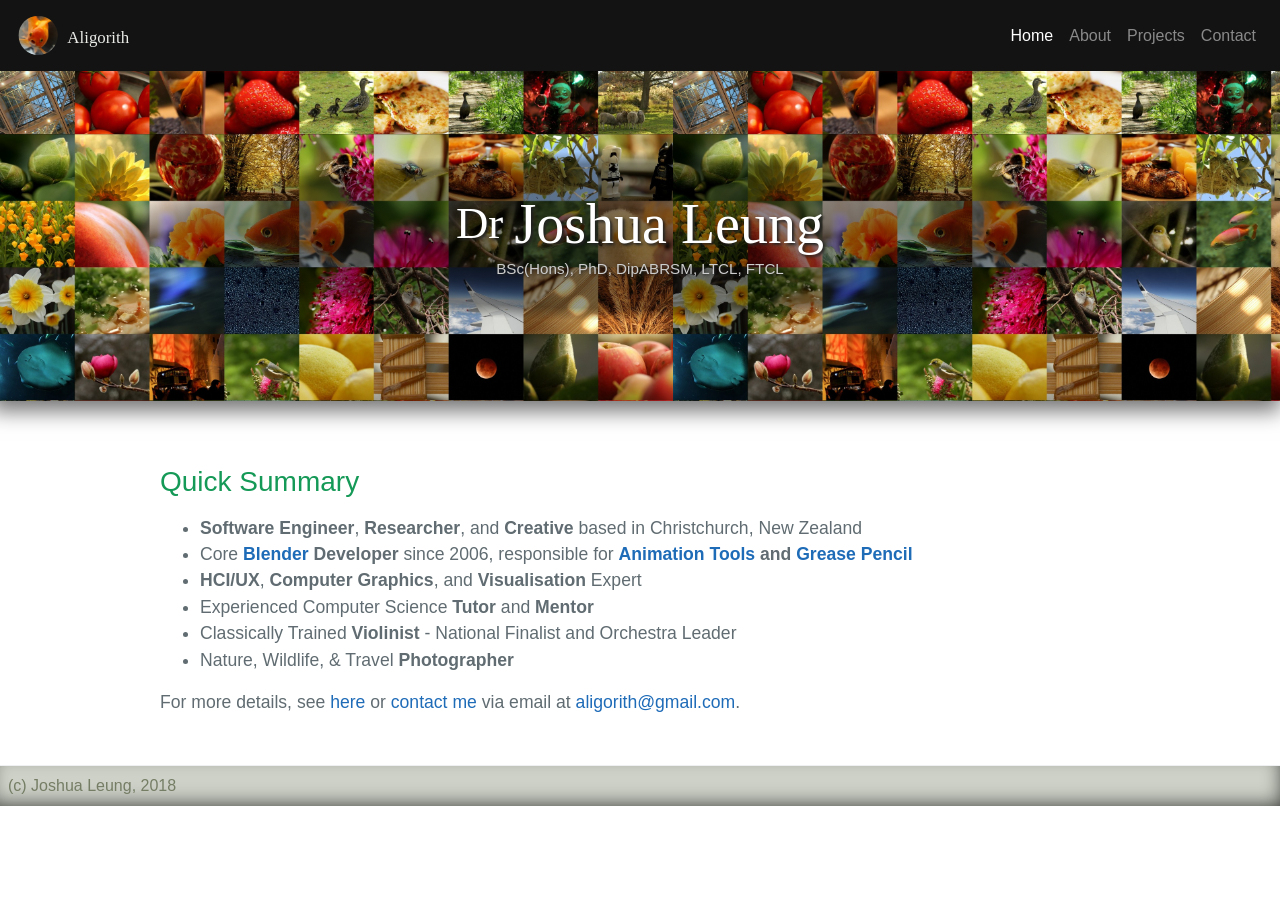
<file: index.html>
<!DOCTYPE html>
<html lang="en-us">
<head>
	<meta charset="UTF-8">
	<title>Dr Joshua Leung (Aligorith)</title>
	<meta name="viewport" content="width=device-width, initial-scale=1">
	
	<link rel="stylesheet" href="/libs/bootstrap.min.css">
	<script src="/libs/jquery-3.3.1.slim.min.js"></script>
	<script src="/libs/popper.min.js"></script>
	<script src="/libs/tippy.all.min.js"></script>
	<script src="/libs/bootstrap.min.js"></script>
	
	<link rel="stylesheet" type="text/css" href="/stylesheets/site.css" media="screen">
	<link rel="stylesheet" type="text/css" href="/libs/tippy.css">
	
	<script type="text/javascript">
		$(document).ready(function(event) {
			/* Use "Tippy.js" on "letters" elements */
			tippy('[title]', {
				placement: "bottom",
				theme: "letters",
				
				arrow: true,
				arrowType: "round",
				
				animation: "fade",
				duration: "200",
				trigger: "mouseenter",
			});
		});
	</script>
</head>
<body>
	<nav class="navbar navbar-expand-lg navbar-dark navbar-dark-bg">
		<a class="navbar-brand" href="#"><img id="nl_home" class="hover_glow" src="/images/avatar_badge.svg" alt="Aligorith" /></a>
		<button class="navbar-toggler" type="button" data-toggle="collapse" data-target="#navbarNav" aria-controls="navbarNav" aria-expanded="false" aria-label="Toggle navigation">
			<span class="navbar-toggler-icon"></span>
		</button>
		<div class="collapse navbar-collapse" id="navbarNav">
			<div class="navbar-nav ml-auto">
				<a class="nav-item nav-link active" href="/">Home <span class="sr-only">(current)</span></a>
				<a class="nav-item nav-link" href="/about.html">About</a>
				<a class="nav-item nav-link" href="/projects.html">Projects</a>
				<a class="nav-item nav-link" href="/contact.html">Contact</a>
			</div>
		</div>
	</nav>
	<header class="page-header home-banner dropshadow-v-below">
		<div class="page-header-contents">
			<div id="name_container">
				<h1 id="main_name_badge"><a href="about.html" class="hover_glow">Joshua Leung</a></h1>
				<p id="letters">
					<span title="Bachelor of Science with First Class Honours &#013;&#010;in Computer Science, &#013;&#010;University of Canterbury, &#013;&#010;(Graduated: 12/12/12)">BSc(Hons)</span>, 
					<span title="Doctor of Philosophy in Computer Science, &#013;&#010;University of Canterbury, &#013;&#010;(Graduated: 15/12/17)">PhD</span>,
					<span title="Diploma of The ABRSM in Violin Music Performance, &#013;&#010;October 2006">DipABRSM</span>,
					<span title="Licentiate Diploma in Recital in Violin with Distinction, &#013;&#010;Trinity College London, &#013;&#010;August 2007">LTCL</span>,
					<span title="Fellowship Diploma in Violin Performance, &#013;&#010;Trinity College London&#013;&#010;August 2008">FTCL</span>
				</p>
			</div>
		</div>
	</header>
	
	<main class="main-content">
		<h3><a id="summary" class="anchor" href="summary" aria-hidden="true"></a>Quick Summary</h3>
		<ul>
			<li><b>Software Engineer</b>, <b>Researcher</b>, and <b>Creative</b> based in Christchurch, New Zealand</li>
			<li>Core <b><a href="/blender">Blender</a> Developer</b> since 2006, responsible for <b><a href="blender.html#Animato">Animation Tools</a> and <a href="research/gpencil_sa15/paper_info.html">Grease Pencil</a></b></li>
			<li><b>HCI/UX</b>, <b>Computer Graphics</b>, and <b>Visualisation</b> Expert</li>
			<li>Experienced Computer Science <b>Tutor</b> and <b>Mentor</b></li>
			<li>Classically Trained <b>Violinist</b> - National Finalist and Orchestra Leader</li>
			<li>Nature, Wildlife, &amp; Travel <b>Photographer</b></li>
		</ul>
		<p>For more details, see <a href="about.html">here</a> or <a href="contact.html">contact me</a> via email at <a href="mailto:aligorith@gmail.com">aligorith@gmail.com</a>.</p>
	</main>
	
	<footer class="site-footer">
		<span class="site-footer-credits">(c) Joshua Leung, 2018</span>
		
		<a rel="me" href="https://mastodon.nz/@aligorith"></a>
	</footer>
</body>
</html>
</file>
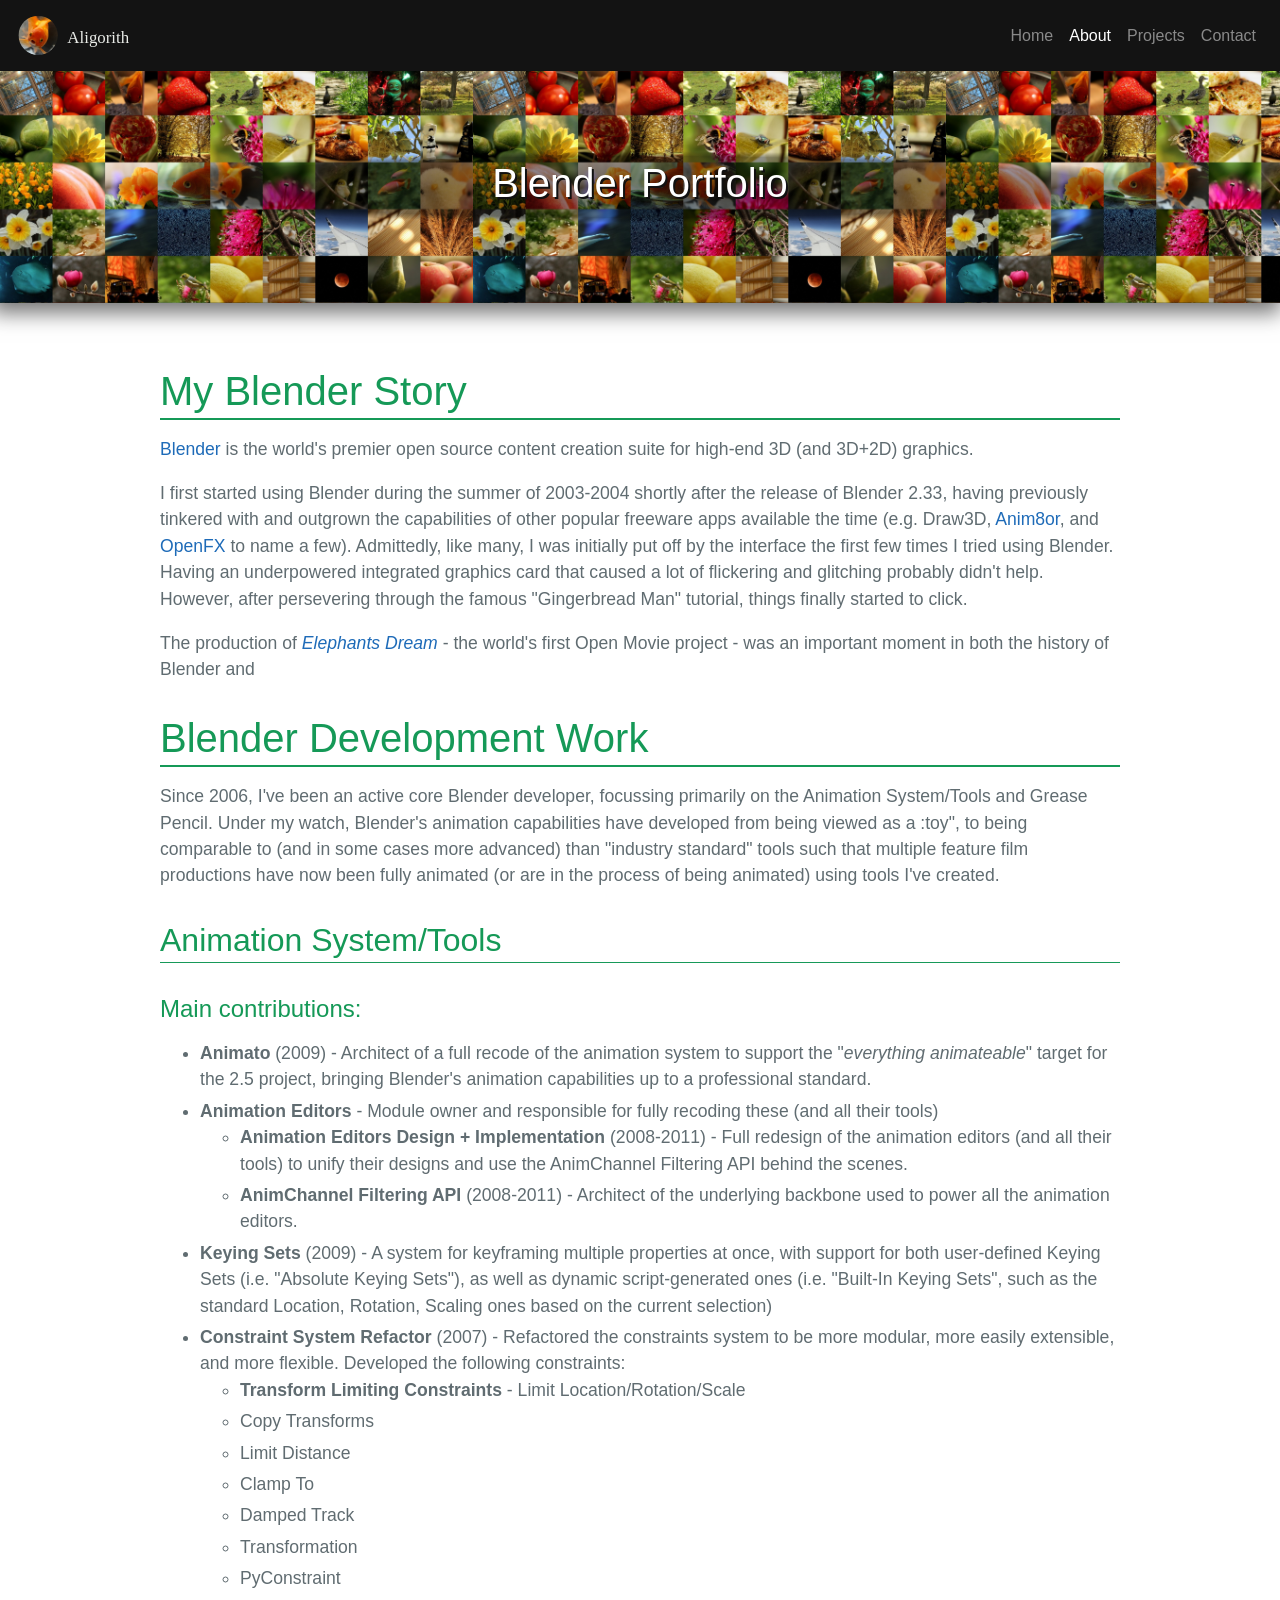
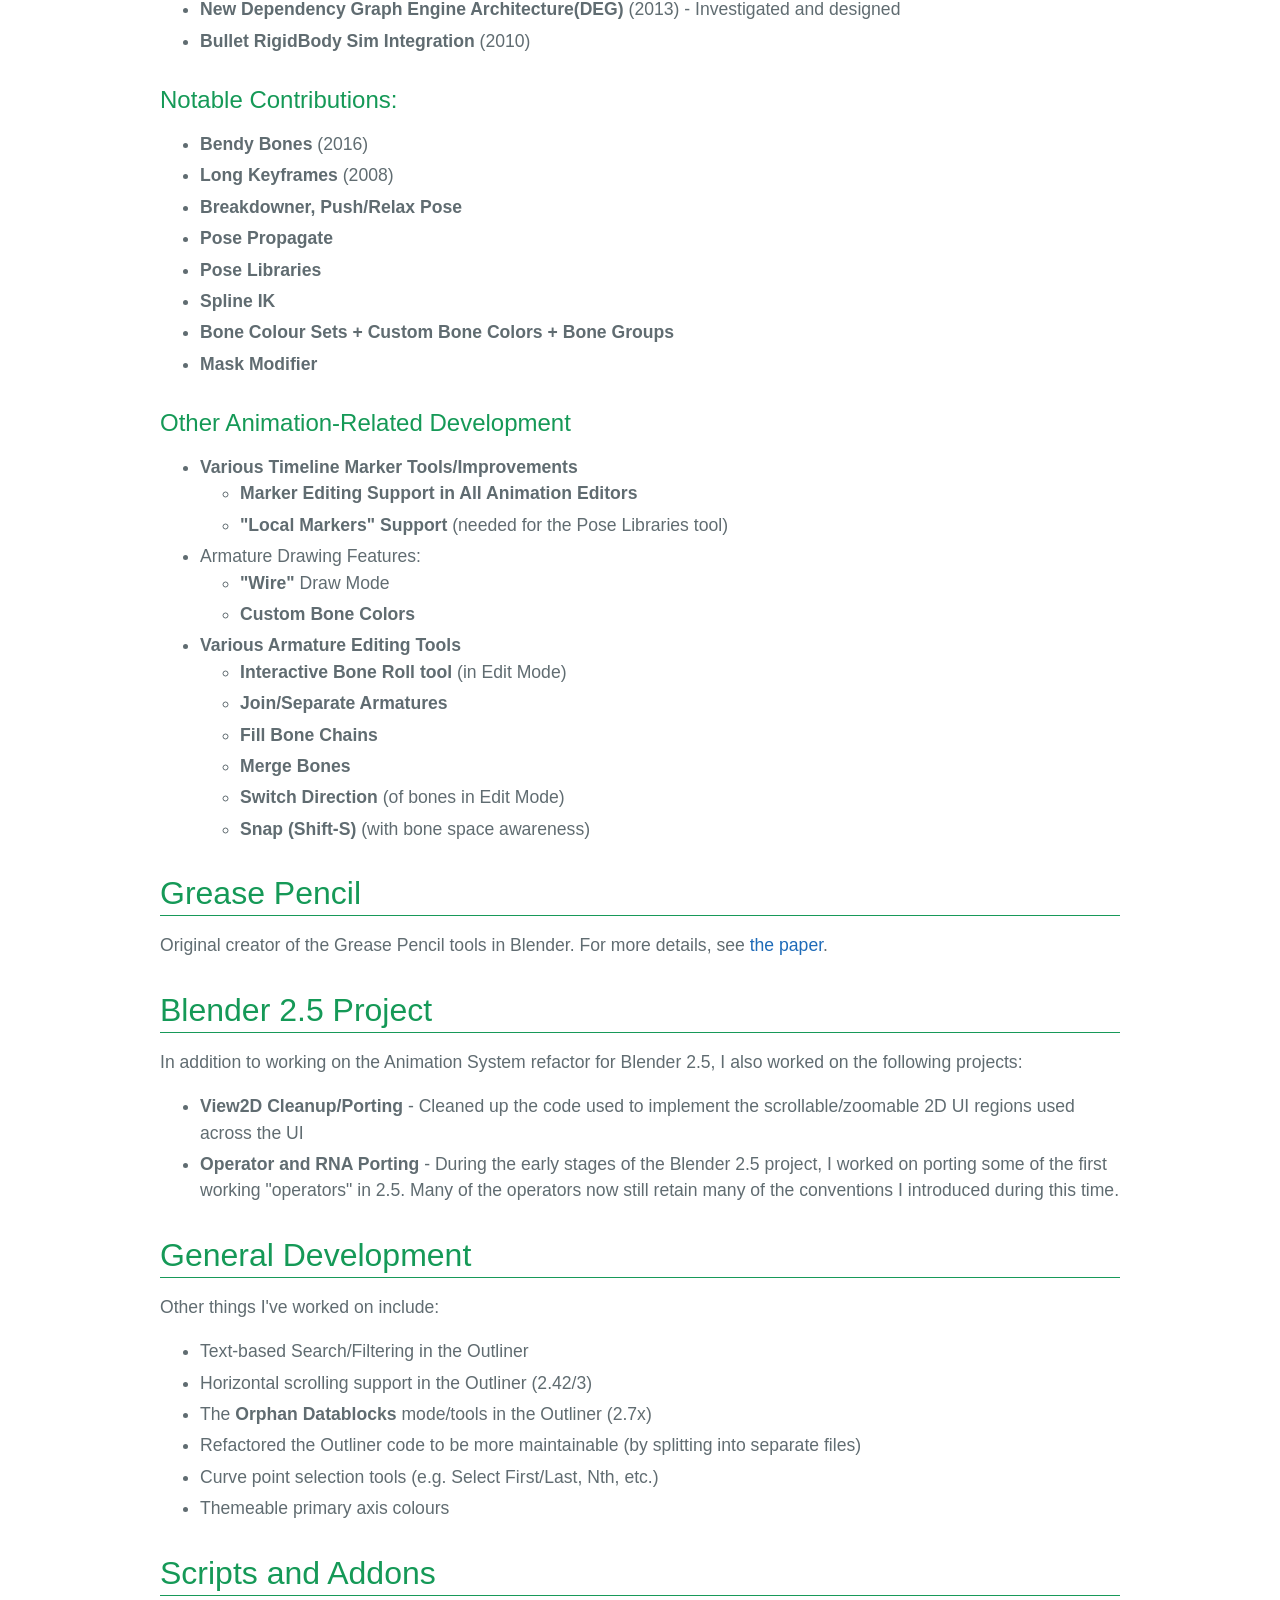
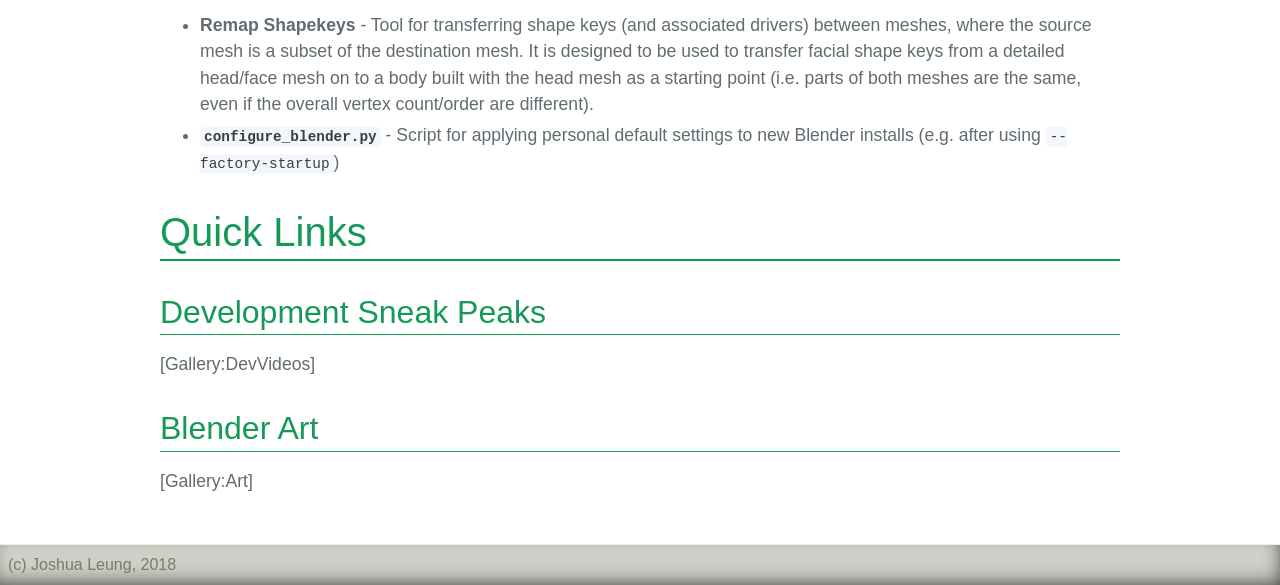
<file: blender/index.html>
<!DOCTYPE html>
<html lang="en-us">
<head>
	<meta charset="UTF-8">
	<title>Blender - Dr Joshua Leung (Aligorith)</title>
	<meta name="viewport" content="width=device-width, initial-scale=1">
	
	<link rel="stylesheet" href="/libs/bootstrap.min.css">
	<script src="/libs/jquery-3.3.1.slim.min.js"></script>
	<script src="/libs/popper.min.js"></script>
	<script src="/libs/tippy.all.min.js"></script>
	<script src="/libs/bootstrap.min.js"></script>
	
	<link rel="stylesheet" type="text/css" href="/stylesheets/site.css" media="screen">
	<link rel="stylesheet" type="text/css" href="/libs/tippy.css">
	
	<style>
		.main-content ul > li, .main-content ol > li {
			margin-bottom: 5px;
		}
	</style>
	
	<script type="text/javascript">
		$(document).ready(function(event) {
			/* Use "Tippy.js" on "letters" elements */
			tippy('[title]', {
				placement: "bottom",
				theme: "letters",
				
				arrow: true,
				arrowType: "round",
				
				animation: "fade",
				duration: "200",
				trigger: "mouseenter",
			});
		});
	</script>
</head>
<body>
	<nav class="navbar navbar-expand-lg navbar-dark navbar-dark-bg">
		<a class="navbar-brand" href="#"><img id="nl_home" class="hover_glow" src="/images/avatar_badge.svg" alt="Aligorith" /></a>
		<button class="navbar-toggler" type="button" data-toggle="collapse" data-target="#navbarNav" aria-controls="navbarNav" aria-expanded="false" aria-label="Toggle navigation">
			<span class="navbar-toggler-icon"></span>
		</button>
		<div class="collapse navbar-collapse" id="navbarNav">
			<div class="navbar-nav ml-auto">
				<a class="nav-item nav-link" href="/">Home</a>
				<a class="nav-item nav-link active" href="/about.html">About <span class="sr-only">(current)</span></a>
				<a class="nav-item nav-link" href="/projects.html">Projects</a>
				<a class="nav-item nav-link" href="/contact.html">Contact</a>
			</div>
		</div>
	</nav>
	<header class="page-header home-banner dropshadow-v-below">
		<div class="page-header-contents">
			<h1>Blender Portfolio</h1>
		</div>
	</header>
	
	<main class="main-content">
		<h1>My Blender Story</h1>
		<p><a href="https://www.blender.org">Blender</a> is the world's premier open source content creation suite for high-end 3D (and 3D+2D) graphics.</p>
		
		<p>I first started using Blender during the summer of 2003-2004 shortly after the release of Blender 2.33, having previously tinkered with and outgrown the capabilities of other popular freeware apps available the time (e.g. Draw3D, <a href="http://www.anim8or.com/">Anim8or</a>, and <a href="http://www.openfx.org/">OpenFX</a> to name a few). Admittedly, like many, I was initially put off by the interface the first few times I tried using Blender. Having an underpowered integrated graphics card that caused a lot of flickering and glitching probably didn't help. However, after persevering through the famous "Gingerbread Man" tutorial, things finally started to click. </p>
		
		<p>The production of <i><a href="https://orange.blender.org/">Elephants Dream</a></i> - the world's first Open Movie project - was an important moment in both the history of Blender and </p>
		
		<h1>Blender Development Work</h1>
		<p>Since 2006, I've been an active core Blender developer, focussing primarily on the Animation System/Tools and Grease Pencil. Under my watch, Blender's animation capabilities have developed from being viewed as a :toy", to being comparable to (and in some cases more advanced) than "industry standard" tools such that multiple feature film productions have now been fully animated (or are in the process of being animated) using tools I've created.</p>
		
		<h2 id="animato">Animation System/Tools</h2>
		<h4>Main contributions:</h4>
		<ul>
			<li><b>Animato</b> (2009) - Architect of a full recode of the animation system to support the "<i>everything animateable</i>" target for the 2.5 project, bringing Blender's animation capabilities up to a professional standard.</li>
			<li><b>Animation Editors</b> - Module owner and responsible for fully recoding these (and all their tools)
				<ul>
					<li><b>Animation Editors Design + Implementation</b> (2008-2011) - Full redesign of the animation editors (and all their tools) to unify their designs and use the AnimChannel Filtering API behind the scenes.</li>
					<li><b>AnimChannel Filtering API</b> (2008-2011) - Architect of the underlying backbone used to power all the animation editors.</li>
				</ul>
			</li>
			<li><b>Keying Sets</b> (2009) - A system for keyframing multiple properties at once, with support for both user-defined Keying Sets (i.e. "Absolute Keying Sets"), as well as dynamic script-generated ones (i.e. "Built-In Keying Sets", such as the standard Location, Rotation, Scaling ones based on the current selection)</li>
			<li><b>Constraint System Refactor</b> (2007) - Refactored the constraints system to be more modular, more easily extensible, and more flexible.
			Developed the following constraints:
				<ul>
					<li><b>Transform Limiting Constraints</b> - Limit Location/Rotation/Scale</li>
					<li>Copy Transforms</li>
					<li>Limit Distance</li>
					<li>Clamp To</li>
					<li>Damped Track</li>
					<li>Transformation</li>
					<li>PyConstraint</li>
				</ul>
			</li>
			<li><b>New Dependency Graph Engine Architecture(DEG)</b> (2013) - Investigated and designed </li>
			<li><b>Bullet RigidBody Sim Integration</b> (2010)</li>
		</ul>
		
		<h4>Notable Contributions:</h4>
		<ul>
			<li><b>Bendy Bones</b> (2016)</li>
			<li><b>Long Keyframes</b> (2008)</li>
			<li><b>Breakdowner, Push/Relax Pose</b></li>
			<li><b>Pose Propagate</b></li>
			<li><b>Pose Libraries</b></li>
			<li><b>Spline IK</b></li>
			<li><b>Bone Colour Sets + Custom Bone Colors + Bone Groups</b></li>
			<li><b>Mask Modifier</b></li>
		</ul>
		
		<h4>Other Animation-Related Development</h4>
		<ul>
			<li><b>Various Timeline Marker Tools/Improvements</b>
				<ul>
					<li><b>Marker Editing Support in All Animation Editors</b></li>
					<li><b>"Local Markers" Support</b> (needed for the Pose Libraries tool)</li>
				</ul>
			</li>
			<li>Armature Drawing Features:
				<ul>
					<li><b>"Wire"</b> Draw Mode</li>
					<li><b>Custom Bone Colors</b></li>
				</ul>
			</li>
			<li><b>Various Armature Editing Tools</b>
				<ul>
					<li><b>Interactive Bone Roll tool</b> (in Edit Mode)</li>
					<li><b>Join/Separate Armatures</b></li>
					<li><b>Fill Bone Chains</b></li>
					<li><b>Merge Bones</b></li>
					<li><b>Switch Direction</b> (of bones in Edit Mode)</li>
					<li><b>Snap (Shift-S)</b> (with bone space awareness)</b></li>
				</ul>
			</li>
		</ul>
		
		<h2 id="gpencil">Grease Pencil</h2>
		<p>Original creator of the Grease Pencil tools in Blender. For more details, see <a href="/research/gpencil_sa15/paper_info.html">the paper</a>.</p>
		
		<h2>Blender 2.5 Project</h2>
		<p>In addition to working on the Animation System refactor for Blender 2.5, I also worked on the following projects:</p>
		<ul>
			<li><b>View2D Cleanup/Porting</b> - Cleaned up the code used to implement the scrollable/zoomable 2D UI regions used across the UI</li>
			<li><b>Operator and RNA Porting</b> - During the early stages of the Blender 2.5 project, I worked on porting some of the first working "operators" in 2.5. Many of the operators now still retain many of the conventions I introduced during this time.</li>
		</ul>
		
		<h2>General Development</h2>
		<p>Other things I've worked on include:</p>
		<ul>
			<li>Text-based Search/Filtering in the Outliner</li>
			<li>Horizontal scrolling support in the Outliner (2.42/3)</li>
			<li>The <b>Orphan Datablocks</b> mode/tools in the Outliner (2.7x)</li>
			<li>Refactored the Outliner code to be more maintainable (by splitting into separate files)</li>
			<li>Curve point selection tools (e.g. Select First/Last, Nth, etc.)</li>
			<li>Themeable primary axis colours</li>
		</ul>
		
		<h2 id="addons">Scripts and Addons</h2>
		<ul>
			<li><b>Remap Shapekeys</b> - Tool for transferring shape keys (and associated drivers) between meshes, where the source mesh is a subset of the destination mesh. It is designed to be used to transfer facial shape keys from a detailed head/face mesh on to a body built with the head mesh as a starting point (i.e. parts of both meshes are the same, even if the overall vertex count/order are different).</li>
			<li><b><code>configure_blender.py</code></b> - Script for applying personal default settings to new Blender installs (e.g. after using <code>--factory-startup</code>)</li>
		</ul>
		
		<h1>Quick Links</h1>
		<h2>Development Sneak Peaks</h2>
		[Gallery:DevVideos]
		
		<h2>Blender Art</h2>
		[Gallery:Art]
	</main>
	
	<footer class="site-footer">
		<span class="site-footer-credits">(c) Joshua Leung, 2018</span>
	</footer>
</body>
</html>
</file>
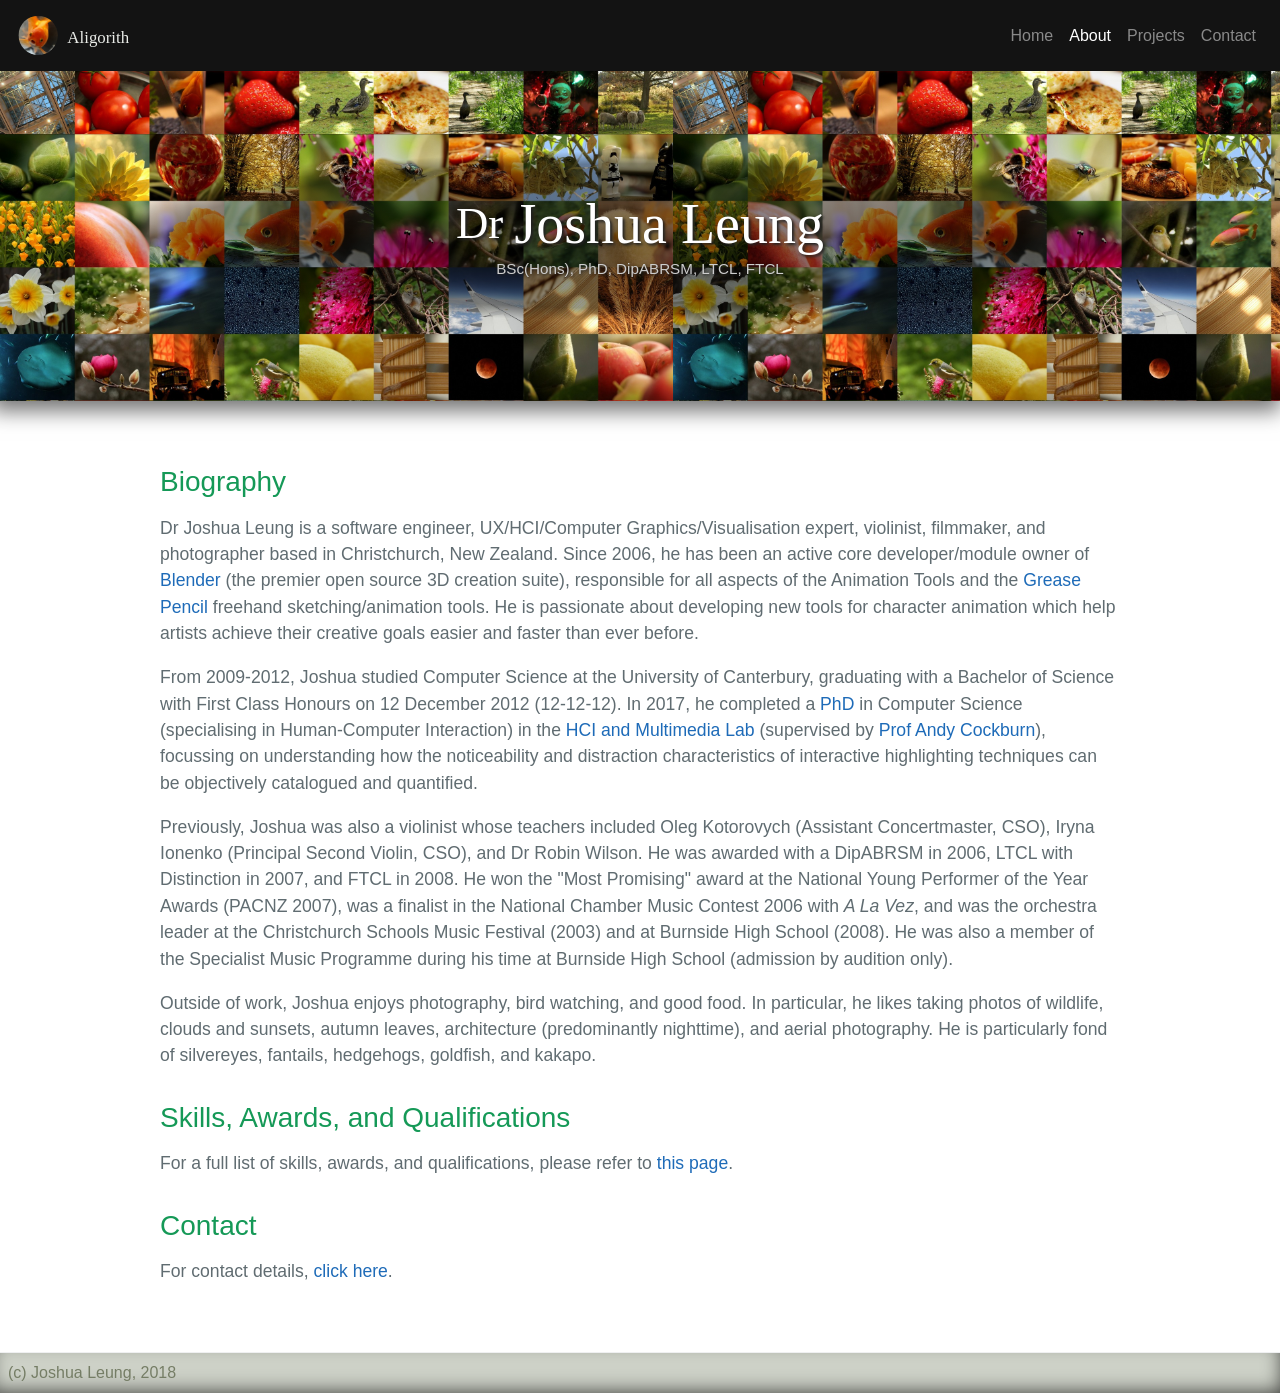
<file: about.html>
<!DOCTYPE html>
<html lang="en-us">
<head>
	<meta charset="UTF-8">
	<title>About Dr Joshua Leung (Aligorith)</title>
	<meta name="viewport" content="width=device-width, initial-scale=1">
	
	<link rel="stylesheet" href="/libs/bootstrap.min.css">
	<script src="/libs/jquery-3.3.1.slim.min.js"></script>
	<script src="/libs/popper.min.js"></script>
	<script src="/libs/tippy.all.min.js"></script>
	<script src="/libs/bootstrap.min.js"></script>
	
	<link rel="stylesheet" type="text/css" href="stylesheets/site.css" media="screen">
	<link rel="stylesheet" type="text/css" href="/libs/tippy.css">
	
	<script type="text/javascript">
		$(document).ready(function(event) {
			/* Use "Tippy.js" on "letters" elements */
			tippy('[title]', {
				placement: "bottom",
				theme: "letters",
				
				arrow: true,
				arrowType: "round",
				
				animation: "fade",
				duration: "200",
				trigger: "mouseenter",
			});
		});
	</script>
</head>
<body>
	<nav class="navbar navbar-expand-lg navbar-dark navbar-dark-bg">
		<a class="navbar-brand" href="#"><img id="nl_home" class="hover_glow" src="images/avatar_badge.svg" alt="Aligorith" /></a>
		<button class="navbar-toggler" type="button" data-toggle="collapse" data-target="#navbarNav" aria-controls="navbarNav" aria-expanded="false" aria-label="Toggle navigation">
			<span class="navbar-toggler-icon"></span>
		</button>
		<div class="collapse navbar-collapse" id="navbarNav">
			<div class="navbar-nav ml-auto">
				<a class="nav-item nav-link" href="/">Home</a>
				<a class="nav-item nav-link active" href="bio.html">About <span class="sr-only">(current)</span></a>
				<a class="nav-item nav-link" href="projects.html">Projects</a>
				<a class="nav-item nav-link" href="contact.html">Contact</a>
			</div>
		</div>
	</nav>
	<header class="page-header home-banner dropshadow-v-below">
		<div class="page-header-contents">
			<div id="name_container">
				<h1 id="main_name_badge"><a href="about.html" class="hover_glow">Joshua Leung</a></h1>
				<p id="letters">
					<span title="Bachelor of Science with First Class Honours &#013;&#010;in Computer Science, &#013;&#010;University of Canterbury, &#013;&#010;(Graduated: 12/12/12)">BSc(Hons)</span>, 
					<span title="Doctor of Philosophy in Computer Science, &#013;&#010;University of Canterbury, &#013;&#010;(Graduated: 15/12/17)">PhD</span>,
					<span title="Diploma of The ABRSM in Violin Music Performance, &#013;&#010;October 2006">DipABRSM</span>,
					<span title="Licentiate Diploma in Recital in Violin with Distinction, &#013;&#010;Trinity College London, &#013;&#010;August 2007">LTCL</span>,
					<span title="Fellowship Diploma in Violin Performance, &#013;&#010;Trinity College London&#013;&#010;August 2008">FTCL</span>
				</p>
			</div>
		</div>
	</header>
	
	<main class="main-content">
		<h3>Biography</h3>
		<p>Dr Joshua Leung is a software engineer, UX/HCI/Computer Graphics/Visualisation expert, violinist, filmmaker, and photographer based in Christchurch, New Zealand. Since 2006, he has been an active core developer/module owner of <a href="https://www.blender.org">Blender</a> (the premier open source 3D creation suite), responsible for all aspects of the Animation Tools and the <a href="research/gpencil_sa15/paper_info.html">Grease Pencil</a> freehand sketching/animation tools. He is passionate about developing new tools for character animation which help artists achieve their creative goals easier and faster than ever before.</p>
		
		<p>From 2009-2012, Joshua studied Computer Science at the University of Canterbury, graduating with a Bachelor of Science with First Class Honours on 12 December 2012 (12-12-12). In 2017, he completed a <a href="research/phd/phd_thesis.html">PhD</a> in Computer Science (specialising in Human-Computer Interaction) in the <a href="http://www.cosc.canterbury.ac.nz/research/RG/HCI/HCIlab/">HCI and Multimedia Lab</a> (supervised by <a href="mailto: andy@cosc.canterbury.ac.nz">Prof Andy Cockburn</a>), focussing on understanding how the noticeability and distraction characteristics of interactive highlighting techniques can be objectively catalogued and quantified.</p>
		
		<p>Previously, Joshua was also a violinist whose teachers included Oleg Kotorovych (Assistant Concertmaster, CSO), Iryna Ionenko (Principal Second Violin, CSO), and Dr Robin Wilson. He was awarded with a DipABRSM in 2006, LTCL with Distinction in 2007, and FTCL in 2008. He won the "Most Promising" award at the National Young Performer of the Year Awards (PACNZ 2007), was a finalist in the National Chamber Music Contest 2006 with <i>A La Vez</i>, and was the orchestra leader at the Christchurch Schools Music Festival (2003) and at Burnside High School (2008). He was also a member of the Specialist Music Programme during his time at Burnside High School (admission by audition only).</p>
		
		<p>Outside of work, Joshua enjoys photography, bird watching, and good food. In particular, he likes taking photos of wildlife, clouds and sunsets, autumn leaves, architecture (predominantly nighttime), and aerial photography. He is particularly fond of silvereyes, fantails, hedgehogs, goldfish, and kakapo.</p>
		
		<h3>Skills, Awards, and Qualifications</h3>
		<p>For a full list of skills, awards, and qualifications, please refer to <a href="skills.html">this page</a>.</p>
		
		<h3>Contact</h3>
		<p>For contact details, <a href="contact.html">click here</a>.</p>
	</main>
	
	<footer class="site-footer">
		<span class="site-footer-credits">(c) Joshua Leung, 2018</span>
	</footer>
</body>
</html>
</file>
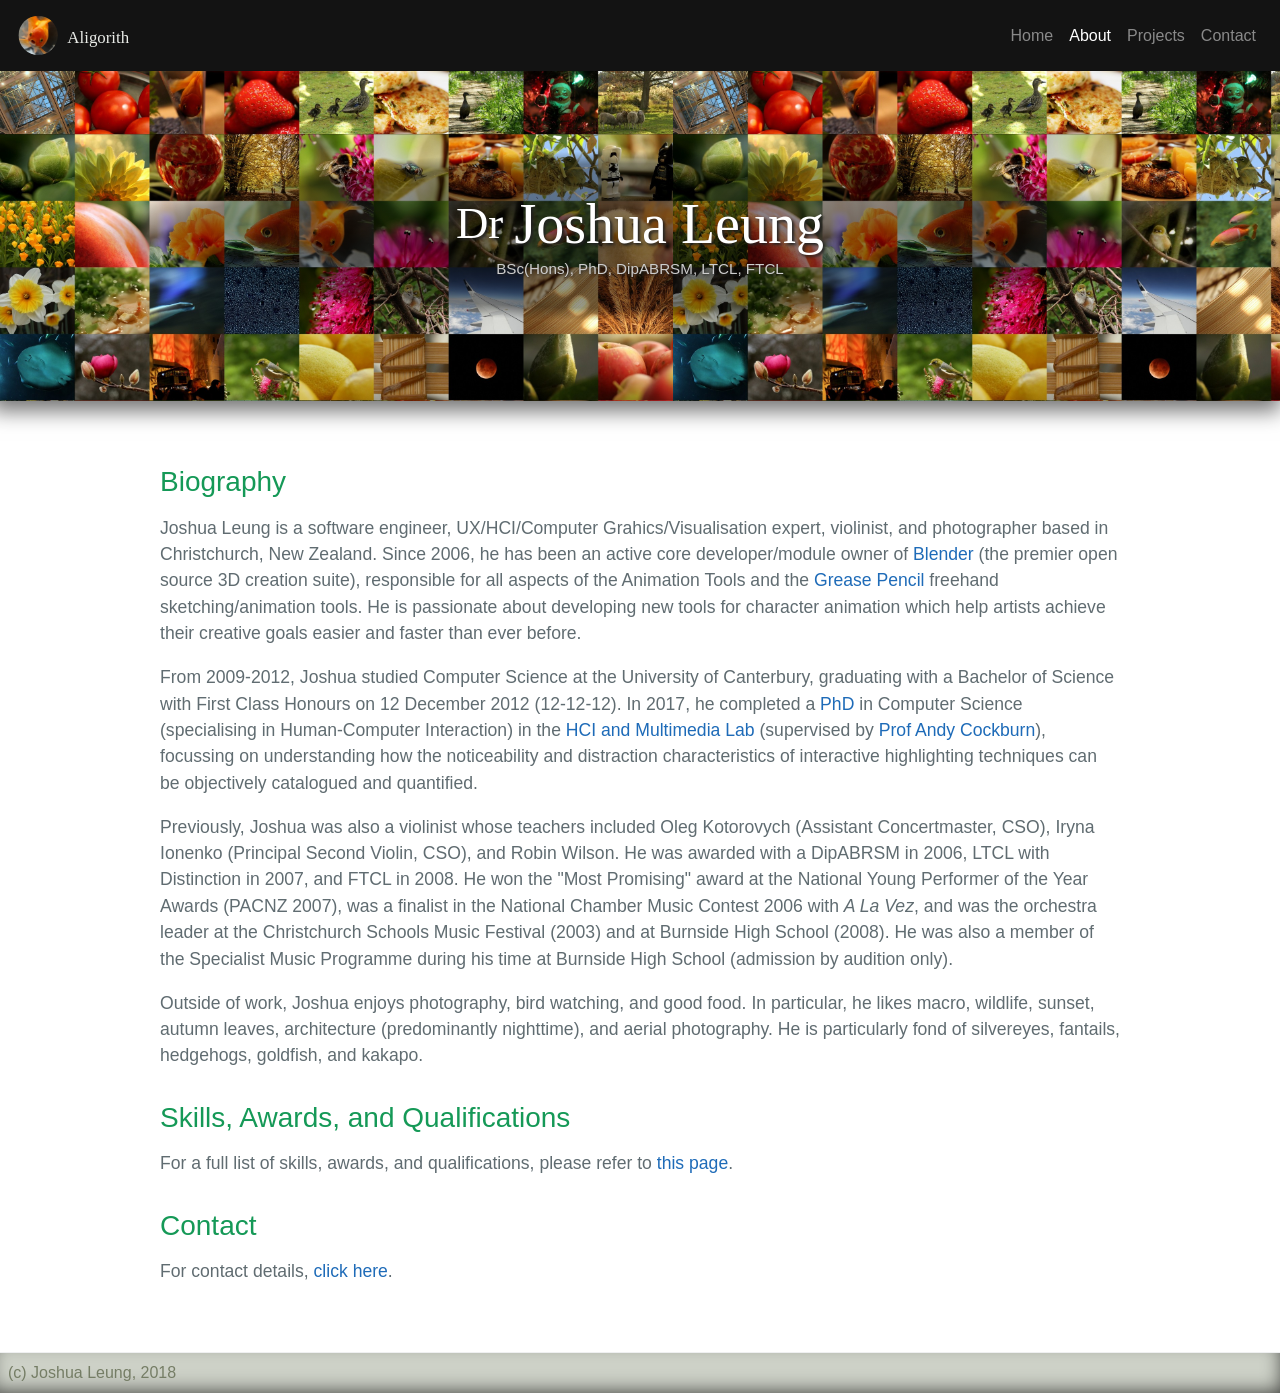
<file: bio.html>
<!DOCTYPE html>
<html lang="en-us">
<head>
	<meta charset="UTF-8">
	<title>About Dr Joshua Leung (Aligorith)</title>
	<meta name="viewport" content="width=device-width, initial-scale=1">
	
	<link rel="stylesheet" href="/libs/bootstrap.min.css">
	<script src="/libs/jquery-3.3.1.slim.min.js"></script>
	<script src="/libs/popper.min.js"></script>
	<script src="/libs/tippy.all.min.js"></script>
	<script src="/libs/bootstrap.min.js"></script>
	
	<link rel="stylesheet" type="text/css" href="stylesheets/site.css" media="screen">
	<link rel="stylesheet" type="text/css" href="/libs/tippy.css">
	
	<script type="text/javascript">
		$(document).ready(function(event) {
			/* Use "Tippy.js" on "letters" elements */
			tippy('[title]', {
				placement: "bottom",
				theme: "letters",
				
				arrow: true,
				arrowType: "round",
				
				animation: "fade",
				duration: "200",
				trigger: "mouseenter",
			});
		});
	</script>
</head>
<body>
	<nav class="navbar navbar-expand-lg navbar-dark navbar-dark-bg">
		<a class="navbar-brand" href="#"><img id="nl_home" class="hover_glow" src="images/avatar_badge.svg" alt="Aligorith" /></a>
		<button class="navbar-toggler" type="button" data-toggle="collapse" data-target="#navbarNav" aria-controls="navbarNav" aria-expanded="false" aria-label="Toggle navigation">
			<span class="navbar-toggler-icon"></span>
		</button>
		<div class="collapse navbar-collapse" id="navbarNav">
			<div class="navbar-nav ml-auto">
				<a class="nav-item nav-link" href="/">Home</a>
				<a class="nav-item nav-link active" href="bio.html">About <span class="sr-only">(current)</span></a>
				<a class="nav-item nav-link" href="projects.html">Projects</a>
				<a class="nav-item nav-link" href="contact.html">Contact</a>
			</div>
		</div>
	</nav>
	<header class="page-header home-banner dropshadow-v-below">
		<div class="page-header-contents">
			<div id="name_container">
				<h1 id="main_name_badge"><a href="about.html" class="hover_glow">Joshua Leung</a></h1>
				<p id="letters">
					<span title="Bachelor of Science with First Class Honours &#013;&#010;in Computer Science, &#013;&#010;University of Canterbury, &#013;&#010;(Graduated: 12/12/12)">BSc(Hons)</span>, 
					<span title="Doctor of Philosophy in Computer Science, &#013;&#010;University of Canterbury, &#013;&#010;(Graduated: 15/12/17)">PhD</span>,
					<span title="Diploma of The ABRSM in Violin Music Performance, &#013;&#010;October 2006">DipABRSM</span>,
					<span title="Licentiate Diploma in Recital in Violin with Distinction, &#013;&#010;Trinity College London, &#013;&#010;August 2007">LTCL</span>,
					<span title="Fellowship Diploma in Violin Performance, &#013;&#010;Trinity College London&#013;&#010;August 2008">FTCL</span>
				</p>
			</div>
		</div>
	</header>
	
	<main class="main-content">
		<h3>Biography</h3>
		<p>Joshua Leung is a software engineer, UX/HCI/Computer Grahics/Visualisation expert, violinist, and photographer based in Christchurch, New Zealand. Since 2006, he has been an active core developer/module owner of <a href="https://www.blender.org">Blender</a> (the premier open source 3D creation suite), responsible for all aspects of the Animation Tools and the <a href="research/gpencil_sa15/paper_info.html">Grease Pencil</a> freehand sketching/animation tools. He is passionate about developing new tools for character animation which help artists achieve their creative goals easier and faster than ever before.</p>
		
		<p>From 2009-2012, Joshua studied Computer Science at the University of Canterbury, graduating with a Bachelor of Science with First Class Honours on 12 December 2012 (12-12-12). In 2017, he completed a <a href="research/phd/phd_thesis.html">PhD</a> in Computer Science (specialising in Human-Computer Interaction) in the <a href="http://www.cosc.canterbury.ac.nz/research/RG/HCI/HCIlab/">HCI and Multimedia Lab</a> (supervised by <a href="mailto: andy@cosc.canterbury.ac.nz">Prof Andy Cockburn</a>), focussing on understanding how the noticeability and distraction characteristics of interactive highlighting techniques can be objectively catalogued and quantified.</p>
		
		<p>Previously, Joshua was also a violinist whose teachers included Oleg Kotorovych (Assistant Concertmaster, CSO), Iryna Ionenko (Principal Second Violin, CSO), and Robin Wilson. He was awarded with a DipABRSM in 2006, LTCL with Distinction in 2007, and FTCL in 2008. He won the "Most Promising" award at the National Young Performer of the Year Awards (PACNZ 2007), was a finalist in the National Chamber Music Contest 2006 with <i>A La Vez</i>, and was the orchestra leader at the Christchurch Schools Music Festival (2003) and at Burnside High School (2008). He was also a member of the Specialist Music Programme during his time at Burnside High School (admission by audition only).</p>
		
		<p>Outside of work, Joshua enjoys photography, bird watching, and good food. In particular, he likes macro, wildlife, sunset, autumn leaves, architecture (predominantly nighttime), and aerial photography. He is particularly fond of silvereyes, fantails, hedgehogs, goldfish, and kakapo.</p>
		
		<h3>Skills, Awards, and Qualifications</h3>
		<p>For a full list of skills, awards, and qualifications, please refer to <a href="skills.html">this page</a>.</p>
		
		<h3>Contact</h3>
		<p>For contact details, <a href="contact.html">click here</a>.</p>
	</main>
	
	<footer class="site-footer">
		<span class="site-footer-credits">(c) Joshua Leung, 2018</span>
	</footer>
</body>
</html>
</file>
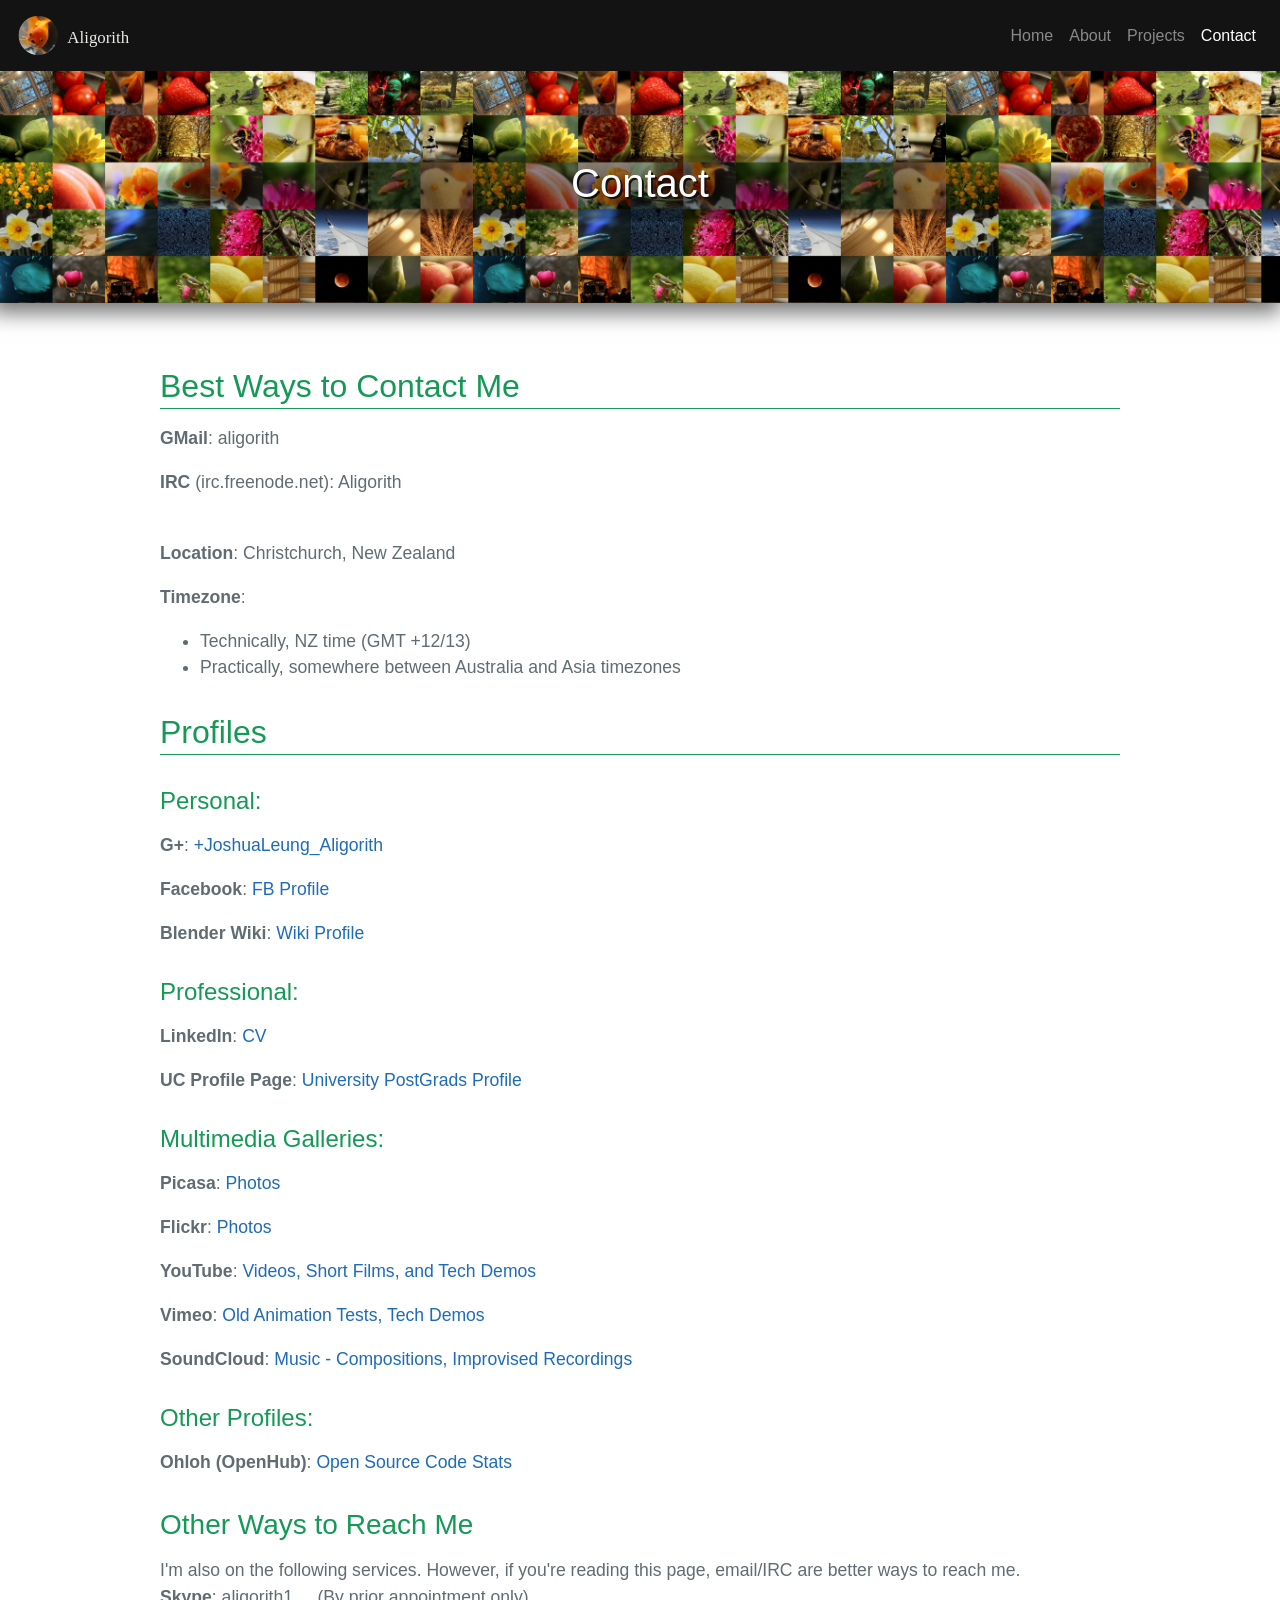
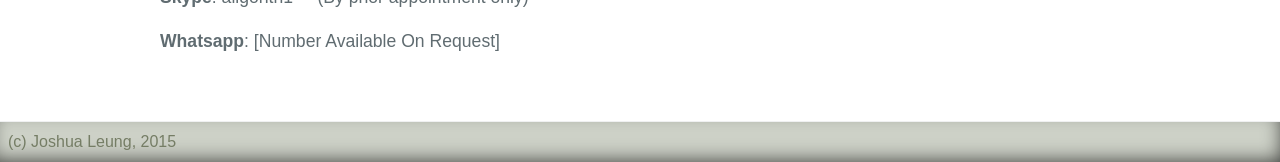
<file: contact.html>
<!DOCTYPE html>
<html lang="en-us">
<head>
	<meta charset="UTF-8">
	<title>Contact - Dr Joshua Leung (Aligorith)</title>
	<meta name="viewport" content="width=device-width, initial-scale=1">
	
	<link rel="stylesheet" href="/libs/bootstrap.min.css">
	<script src="/libs/jquery-3.3.1.slim.min.js"></script>
	<script src="/libs/popper.min.js"></script>
	<script src="/libs/tippy.all.min.js"></script>
	<script src="/libs/bootstrap.min.js"></script>
	
	<link rel="stylesheet" type="text/css" href="stylesheets/site.css" media="screen">
	<link rel="stylesheet" type="text/css" href="/libs/tippy.css">
	
	<script type="text/javascript">
		$(document).ready(function(event) {
			/* Use "Tippy.js" on "letters" elements */
			tippy('[title]', {
				placement: "bottom",
				theme: "letters",
				
				arrow: true,
				arrowType: "round",
				
				animation: "fade",
				duration: "200",
				trigger: "mouseenter",
			});
		});
	</script>
</head>
<body>
	<nav class="navbar navbar-expand-lg navbar-dark navbar-dark-bg">
		<a class="navbar-brand" href="#"><img id="nl_home" class="hover_glow" src="images/avatar_badge.svg" alt="Aligorith" /></a>
		<button class="navbar-toggler" type="button" data-toggle="collapse" data-target="#navbarNav" aria-controls="navbarNav" aria-expanded="false" aria-label="Toggle navigation">
			<span class="navbar-toggler-icon"></span>
		</button>
		<div class="collapse navbar-collapse" id="navbarNav">
			<div class="navbar-nav ml-auto">
				<a class="nav-item nav-link" href="/">Home</a>
				<a class="nav-item nav-link" href="about.html">About</a>
				<a class="nav-item nav-link" href="projects.html">Projects</a>
				<a class="nav-item nav-link active" href="contact.html">Contact <span class="sr-only">(current)</span></a>
			</div>
		</div>
	</nav>
	<header class="page-header home-banner dropshadow-v-below">
		<div class="page-header-contents">
			<h1>Contact</h1>
		</div>
	</header>
	
	<main class="main-content">
		<h2><a id="recommended" class="anchor" href="#recommended" aria-hidden="true"><span class="octicon octicon-link"></span></a>Best Ways to Contact Me</h2>
		<p><strong>GMail</strong>: aligorith</p>
		<p><strong>IRC</strong> (irc.freenode.net): Aligorith</p>
		
		<br>
		
		<p><strong>Location</strong>: Christchurch, New Zealand</p>
		<p><strong>Timezone</strong>: </p>
		
		<ul>
			<li>Technically, NZ time (GMT +12/13)</li>
			<li>Practically, somewhere between Australia and Asia timezones</li>
		</ul>
		
		
		<h2><a id="profiles" class="anchor" href="#profiles" aria-hidden="true"><span class="octicon octicon-link"></span></a>Profiles</h2>
		
		<h4><a id="personal" class="anchor" href="#personal" aria-hidden="true"><span class="octicon octicon-link"></span></a>Personal:</h4>
		<p><strong>G+</strong>: <a href="https://plus.google.com/u/0+JoshuaLeungAligorith">+JoshuaLeung_Aligorith</a></p>
		<p><strong>Facebook</strong>: <a href="https://www.facebook.com/joshua.leung.7">FB Profile</a></p>
		<p><strong>Blender Wiki</strong>: <a href="http://wiki.blender.org/index.php/User:Aligorith">Wiki Profile</a></p>
		
		<h4><a id="professional" class="anchor" href="#professional" aria-hidden="true"><span class="octicon octicon-link"></span></a>Professional:</h4>
		<p><strong>LinkedIn</strong>: <a href="https://nz.linkedin.com/pub/joshua-leung/30/288/662">CV</a></p>
		<p><strong>UC Profile Page</strong>: <a href="http://www.cosc.canterbury.ac.nz/people/postgrads/joshua.leung">University PostGrads Profile</a></p>
		
		<h4><a id="multimedia-galleries" class="anchor" href="#multimedia-galleries" aria-hidden="true"><span class="octicon octicon-link"></span></a>Multimedia Galleries:</h4>
		<p><strong>Picasa</strong>: <a href="https://picasaweb.google.com/102497214328460169021">Photos</a></p>
		<p><strong>Flickr</strong>: <a href="https://www.flickr.com/photos/aligorith/">Photos</a></p>
		<p><strong>YouTube</strong>: <a href="https://www.youtube.com/channel/UCxtz_EdqZ6mr92meiC-12Fw">Videos, Short Films, and Tech Demos</a></p>
		<p><strong>Vimeo</strong>: <a href="https://vimeo.com/user490982">Old Animation Tests, Tech Demos</a></p>
		<p><strong>SoundCloud</strong>: <a href="https://soundcloud.com/aligorith">Music - Compositions, Improvised Recordings</a></p>
		
		<h4><a id="stats" class="anchor" href="#stats" aria-hidden="true"><span class="octicon octicon-link"></span></a>Other Profiles:</h4>
		<p><strong>Ohloh (OpenHub)</strong>: <a href="https://www.openhub.net/accounts/Aligorith">Open Source Code Stats</a></p>
		
		
		<h3><a id="other" class="anchor" href="#other" aria-hidden="true"><span class="octicon octicon-link"></span></a>Other Ways to Reach Me</h3>
		I'm also on the following services. However, if you're reading this page, email/IRC are better ways to reach me.
		
		<p><strong>Skype</strong>: aligorith1 &nbsp;&nbsp;&nbsp;  (By prior appointment only)</p>
		<p><strong>Whatsapp</strong>: [Number Available On Request]</p>
	</main>
	
	<footer class="site-footer">
		<span class="site-footer-credits">(c) Joshua Leung, 2015</span>
	</footer>
</body>
</html>
</file>
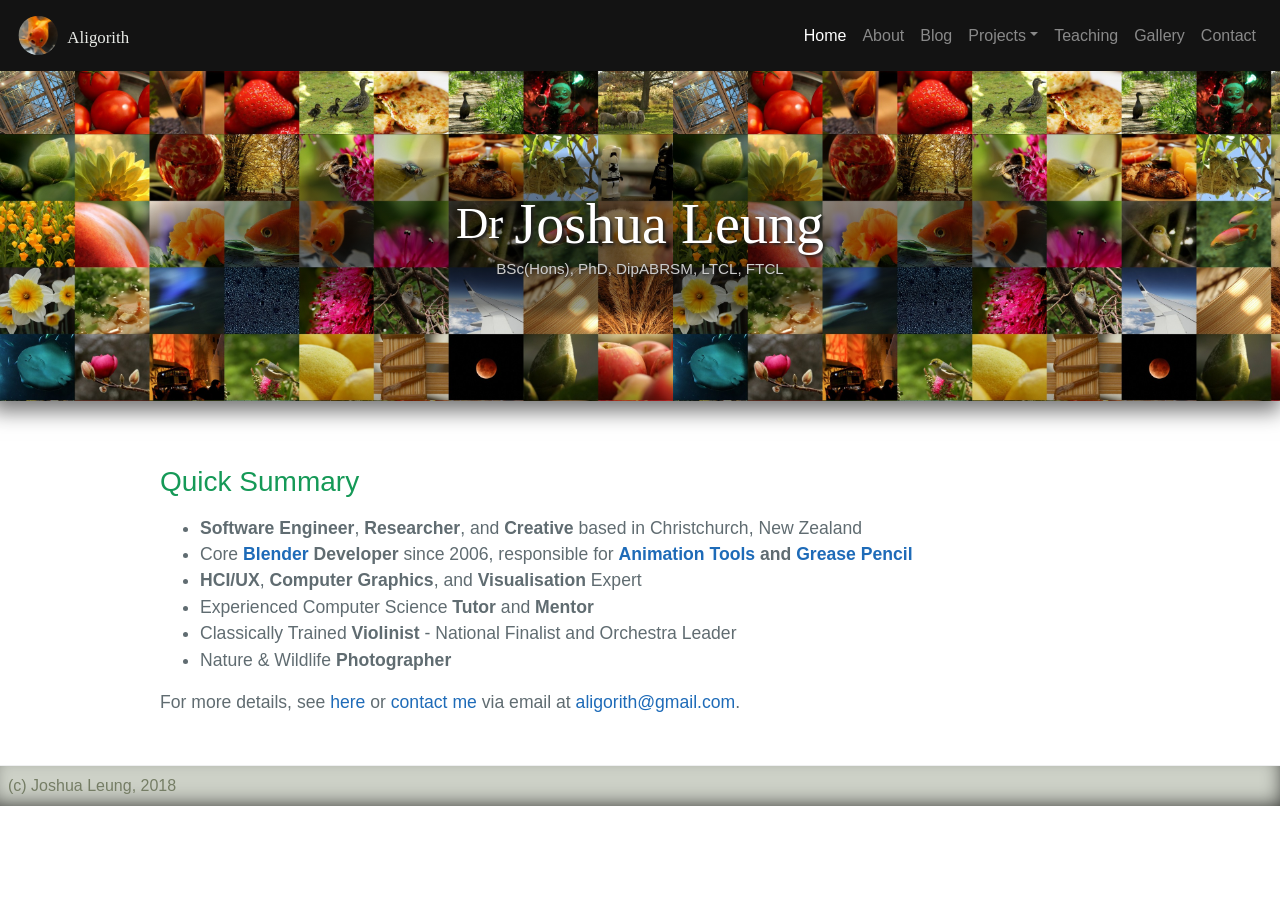
<file: frontpage.html>
<!DOCTYPE html>
<html lang="en-us">
<head>
	<meta charset="UTF-8">
	<title>Dr Joshua Leung (Aligorith)</title>
	<meta name="viewport" content="width=device-width, initial-scale=1">
	
	<link rel="stylesheet" href="https://stackpath.bootstrapcdn.com/bootstrap/4.1.3/css/bootstrap.min.css" integrity="sha384-MCw98/SFnGE8fJT3GXwEOngsV7Zt27NXFoaoApmYm81iuXoPkFOJwJ8ERdknLPMO" crossorigin="anonymous">
	<script src="https://code.jquery.com/jquery-3.3.1.slim.min.js" integrity="sha384-q8i/X+965DzO0rT7abK41JStQIAqVgRVzpbzo5smXKp4YfRvH+8abtTE1Pi6jizo" crossorigin="anonymous"></script>
	<script src="https://cdnjs.cloudflare.com/ajax/libs/popper.js/1.14.3/umd/popper.min.js" integrity="sha384-ZMP7rVo3mIykV+2+9J3UJ46jBk0WLaUAdn689aCwoqbBJiSnjAK/l8WvCWPIPm49" crossorigin="anonymous"></script>
	<script src="https://stackpath.bootstrapcdn.com/bootstrap/4.1.3/js/bootstrap.min.js" integrity="sha384-ChfqqxuZUCnJSK3+MXmPNIyE6ZbWh2IMqE241rYiqJxyMiZ6OW/JmZQ5stwEULTy" crossorigin="anonymous"></script>
	
	<link rel="stylesheet" type="text/css" href="stylesheets/site.css" media="screen">
</head>
<body>
	<nav class="navbar navbar-expand-lg navbar-dark navbar-dark-bg">
		<a class="navbar-brand" href="#"><img id="nl_home" class="hover_glow" src="images/avatar_badge.svg" alt="Aligorith" /></a>
		<button class="navbar-toggler" type="button" data-toggle="collapse" data-target="#navbarNav" aria-controls="navbarNav" aria-expanded="false" aria-label="Toggle navigation">
			<span class="navbar-toggler-icon"></span>
		</button>
		<div class="collapse navbar-collapse" id="navbarNav">
			<div class="navbar-nav ml-auto">
				<a class="nav-item nav-link active" href="#">Home <span class="sr-only">(current)</span></a>
				<a class="nav-item nav-link" href="about.html">About</a>
				<a class="nav-item nav-link" href="/blog">Blog</a>
				<div class="nav-item dropdown">
					<a class="nav-link dropdown-toggle" id="navbarDropdownMenuLink" role="button" data-toggle="dropdown" aria-haspopup="true" aria-expanded="false"
						href="projects.html">Projects</a>
					<div class="dropdown-menu" aria-labelledby="navbarDropdownMenuLink">
						<a class="dropdown-item" href="/blender">Blender</a>
						<a class="dropdown-item" href="/research">Research</a>
						<a class="dropdown-item" href="/software">Software</a>
					</div>
				</div>
				<a class="nav-item nav-link" href="/teaching">Teaching</a>
				<a class="nav-item nav-link" href="/gallery">Gallery</a>
				<a class="nav-item nav-link" href="contact.html">Contact</a>
			</div>
		</div>
	</nav>
	<header class="page-header home-banner dropshadow-v-below">
		<div class="page-header-contents">
			<div id="name_container">
				<h1 id="main_name_badge"><a href="about.html" class="hover_glow">Joshua Leung</a></h1>
				<p id="letters">
					<span title="Bachelor of Science with First Class Honours &#013;&#010;in Computer Science, &#013;&#010;University of Canterbury, &#013;&#010;(Graduated: 12/12/12)">BSc(Hons)</span>, 
					<span title="Doctor of Philosophy in Computer Science, &#013;&#010;University of Canterbury, &#013;&#010;(Graduated: 15/12/17)">PhD</span>,
					<span title="Diploma of The ABRSM in Violin Music Performance, &#013;&#010;October 2006">DipABRSM</span>,
					<span title="Licentiate Diploma in Recital in Violin with Distinction, &#013;&#010;Trinity College London, &#013;&#010;August 2007">LTCL</span>,
					<span title="Fellowship Diploma in Violin Performance, &#013;&#010;Trinity College London&#013;&#010;August 2008">FTCL</span>
				</p>
			</div>
		</div>
	</header>
	
	<main class="main-content">
		<h3><a id="summary" class="anchor" href="summary" aria-hidden="true"></a>Quick Summary</h3>
		<ul>
			<li><b>Software Engineer</b>, <b>Researcher</b>, and <b>Creative</b> based in Christchurch, New Zealand</li>
			<li>Core <b><a href="blender.html">Blender</a> Developer</b> since 2006, responsible for <b><a href="blender.html#Animato">Animation Tools</a> and <a href="projects/gpencil_sa15/paper_info.html">Grease Pencil</a></b></li>
			<li><b>HCI/UX</b>, <b>Computer Graphics</b>, and <b>Visualisation</b> Expert</li>
			<li>Experienced Computer Science <b>Tutor</b> and <b>Mentor</b></li>
			<li>Classically Trained <b>Violinist</b> - National Finalist and Orchestra Leader</li>
			<li>Nature &amp; Wildlife <b>Photographer</b></li>
		</ul>
		<p>For more details, see <a href="about.html">here</a> or <a href="contact.html">contact me</a> via email at <a href="mailto:aligorith@gmail.com">aligorith@gmail.com</a>.</p>
	</main>
	
	<footer class="site-footer">
		<span class="site-footer-credits">(c) Joshua Leung, 2018</span>
	</footer>
</body>
</html>
</file>
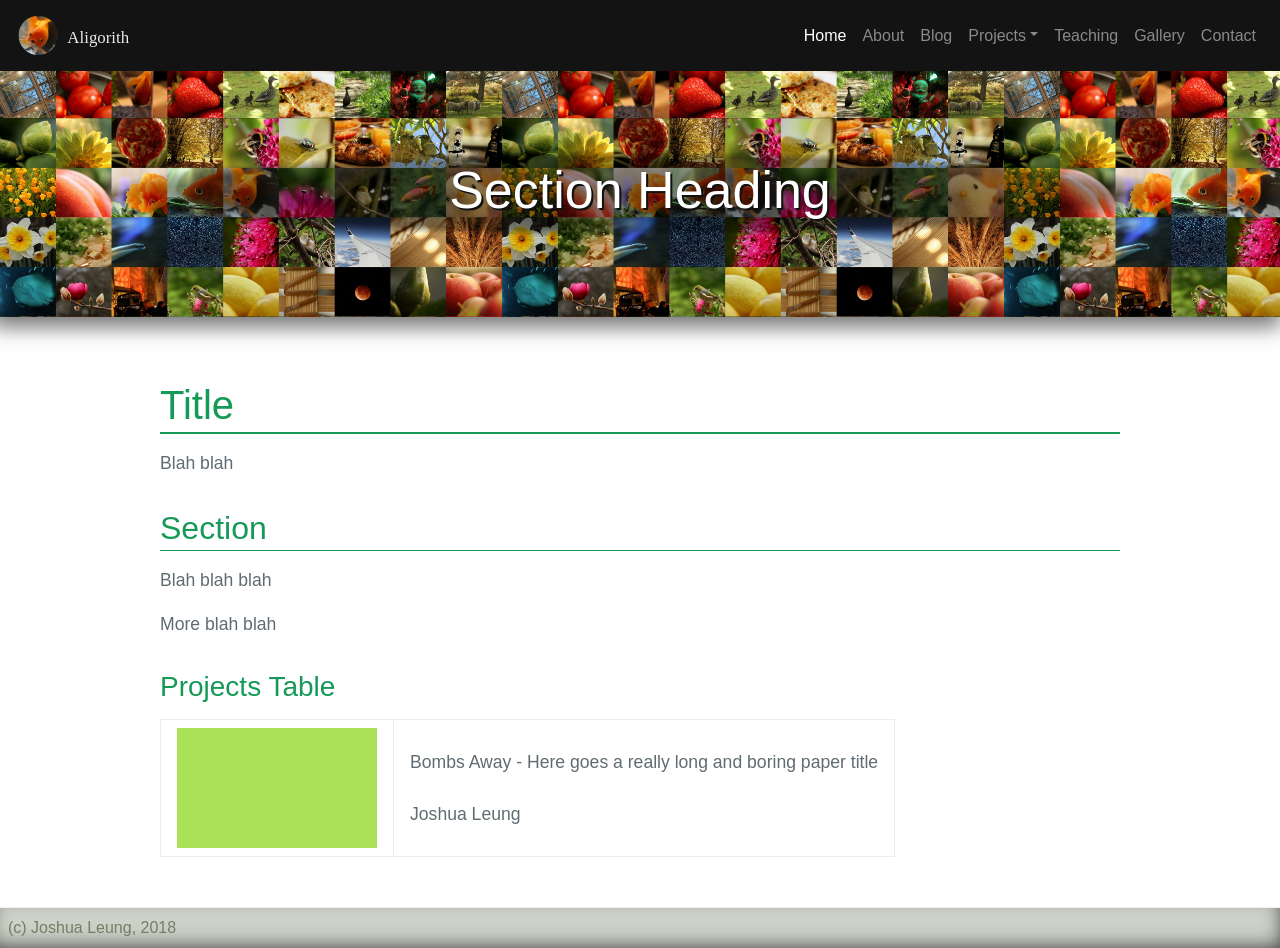
<file: page_template.html>
<!DOCTYPE html>
<html lang="en-us">
<head>
	<meta charset="UTF-8">
	<title>Dr Joshua Leung (Aligorith)</title>
	<meta name="viewport" content="width=device-width, initial-scale=1">
	
	<link rel="stylesheet" href="https://stackpath.bootstrapcdn.com/bootstrap/4.1.3/css/bootstrap.min.css" integrity="sha384-MCw98/SFnGE8fJT3GXwEOngsV7Zt27NXFoaoApmYm81iuXoPkFOJwJ8ERdknLPMO" crossorigin="anonymous">
	<script src="https://code.jquery.com/jquery-3.3.1.slim.min.js" integrity="sha384-q8i/X+965DzO0rT7abK41JStQIAqVgRVzpbzo5smXKp4YfRvH+8abtTE1Pi6jizo" crossorigin="anonymous"></script>
	<script src="https://cdnjs.cloudflare.com/ajax/libs/popper.js/1.14.3/umd/popper.min.js" integrity="sha384-ZMP7rVo3mIykV+2+9J3UJ46jBk0WLaUAdn689aCwoqbBJiSnjAK/l8WvCWPIPm49" crossorigin="anonymous"></script>
	<script src="https://stackpath.bootstrapcdn.com/bootstrap/4.1.3/js/bootstrap.min.js" integrity="sha384-ChfqqxuZUCnJSK3+MXmPNIyE6ZbWh2IMqE241rYiqJxyMiZ6OW/JmZQ5stwEULTy" crossorigin="anonymous"></script>
	
	<link rel="stylesheet" type="text/css" href="stylesheets/site.css" media="screen">
</head>
<body>
	<nav class="navbar navbar-expand-lg navbar-dark navbar-dark-bg">
		<a class="navbar-brand" href="#"><img id="nl_home" class="hover_glow" src="images/avatar_badge.svg" alt="Aligorith" /></a>
		<button class="navbar-toggler" type="button" data-toggle="collapse" data-target="#navbarNav" aria-controls="navbarNav" aria-expanded="false" aria-label="Toggle navigation">
			<span class="navbar-toggler-icon"></span>
		</button>
		<div class="collapse navbar-collapse" id="navbarNav">
			<div class="navbar-nav ml-auto">
				<a class="nav-item nav-link active" href="#">Home <span class="sr-only">(current)</span></a>
				<a class="nav-item nav-link" href="about.html">About</a>
				<a class="nav-item nav-link" href="/blog">Blog</a>
				<div class="nav-item dropdown">
					<a class="nav-link dropdown-toggle" id="navbarDropdownMenuLink" role="button" data-toggle="dropdown" aria-haspopup="true" aria-expanded="false"
						href="projects.html">Projects</a>
					<div class="dropdown-menu" aria-labelledby="navbarDropdownMenuLink">
						<a class="dropdown-item" href="/blender">Blender</a>
						<a class="dropdown-item" href="/research">Research</a>
						<a class="dropdown-item" href="/software">Software</a>
					</div>
				</div>
				<a class="nav-item nav-link" href="/teaching">Teaching</a>
				<a class="nav-item nav-link" href="/gallery">Gallery</a>
				<a class="nav-item nav-link" href="contact.html">Contact</a>
			</div>
		</div>
	</nav>
	<header class="page-header home-banner dropshadow-v-below">
		<div class="page-header-contents">
			<h1 class="page-title">Section Heading</h1>
		</div>
	</header>
	
	<main class="main-content">
		<h1>Title</h1>
		<p>Blah blah</p>
		
		<h2>Section</h2>
		<p>Blah blah blah</p>
		<p>More blah blah</p>
		
		<h3>Projects Table</h3>
		<table class="projects-table">
			<tr>
				<td class="project-teaser-img"><div style="background:#ABE156; width:200px; height:120px"></div></td>
				<td>
					<span class="project-title">Bombs Away - Here goes a really long and boring paper title</span><br><br>
					<span class="project-authors">Joshua Leung</span>
				</td>
			</tr>
		</table>
	</main>
	
	<footer class="site-footer">
		<span class="site-footer-credits">(c) Joshua Leung, 2018</span>
	</footer>
</body>
</html>
</file>
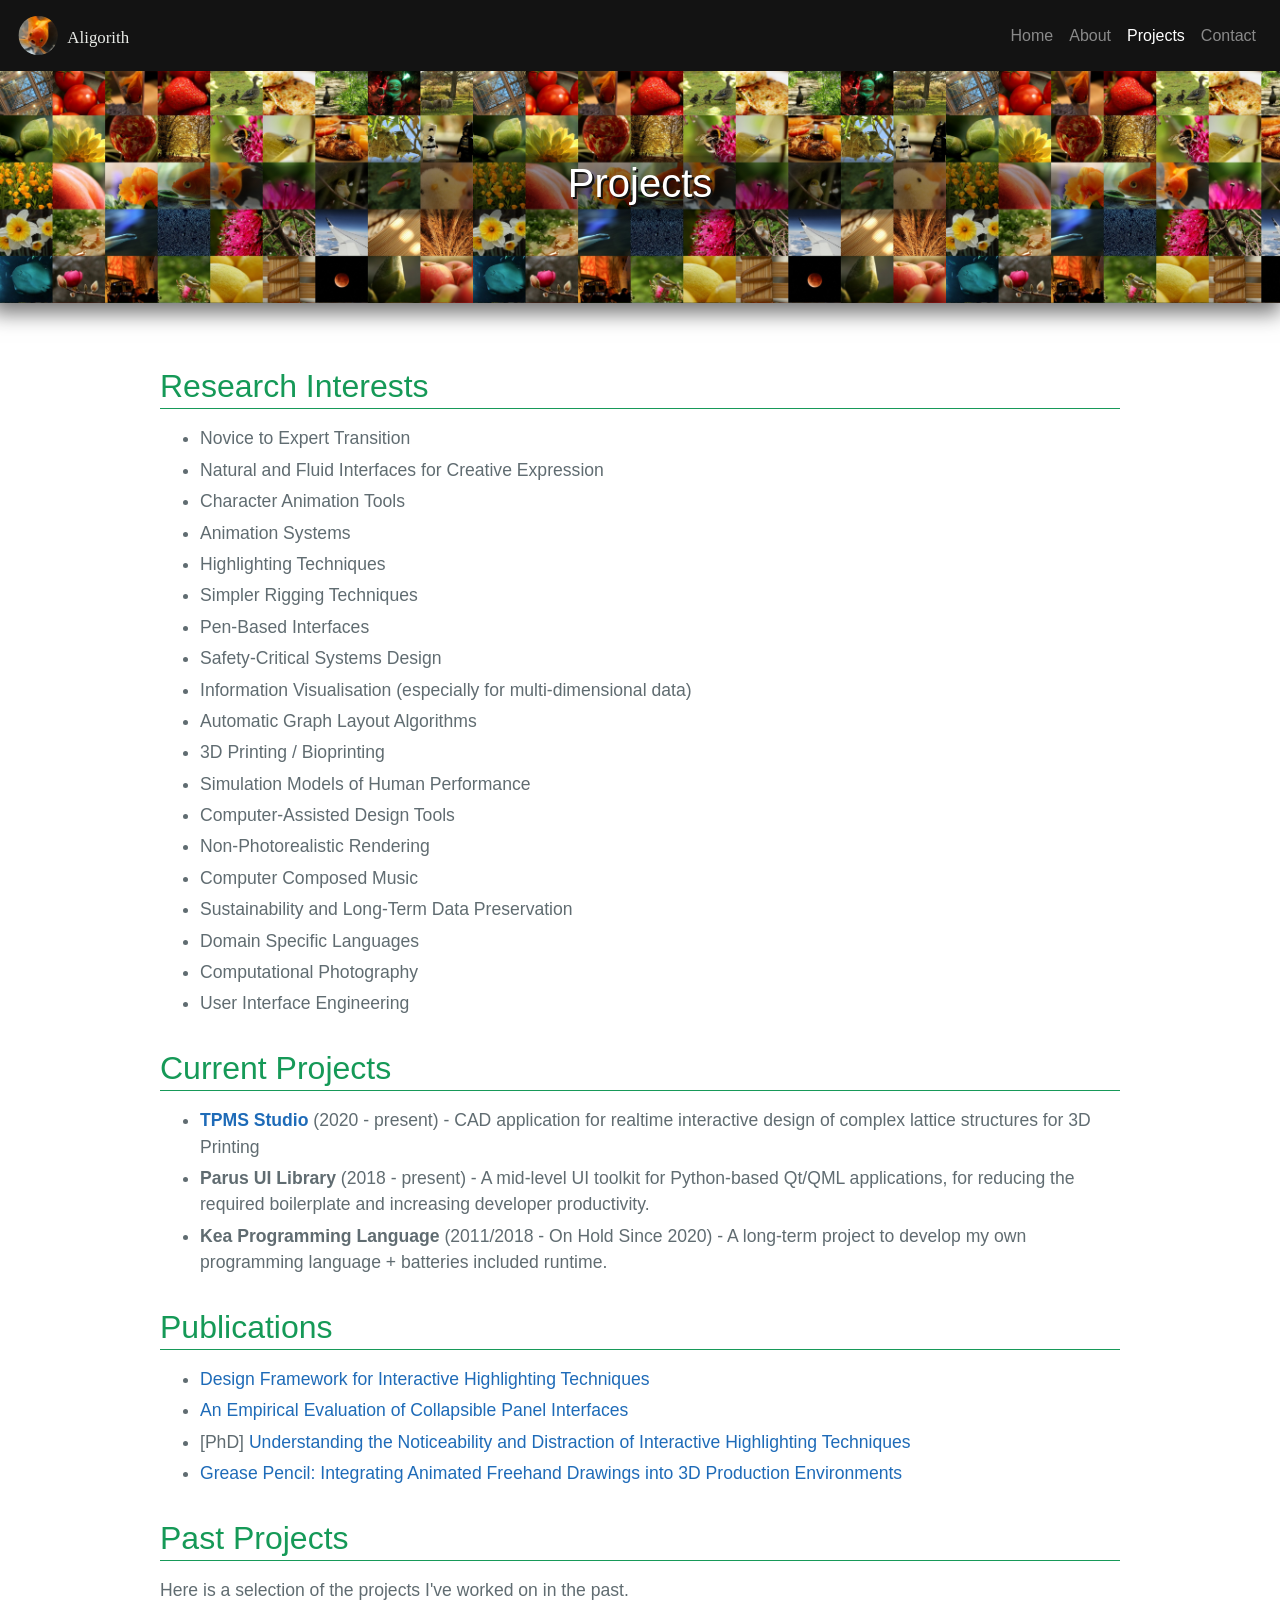
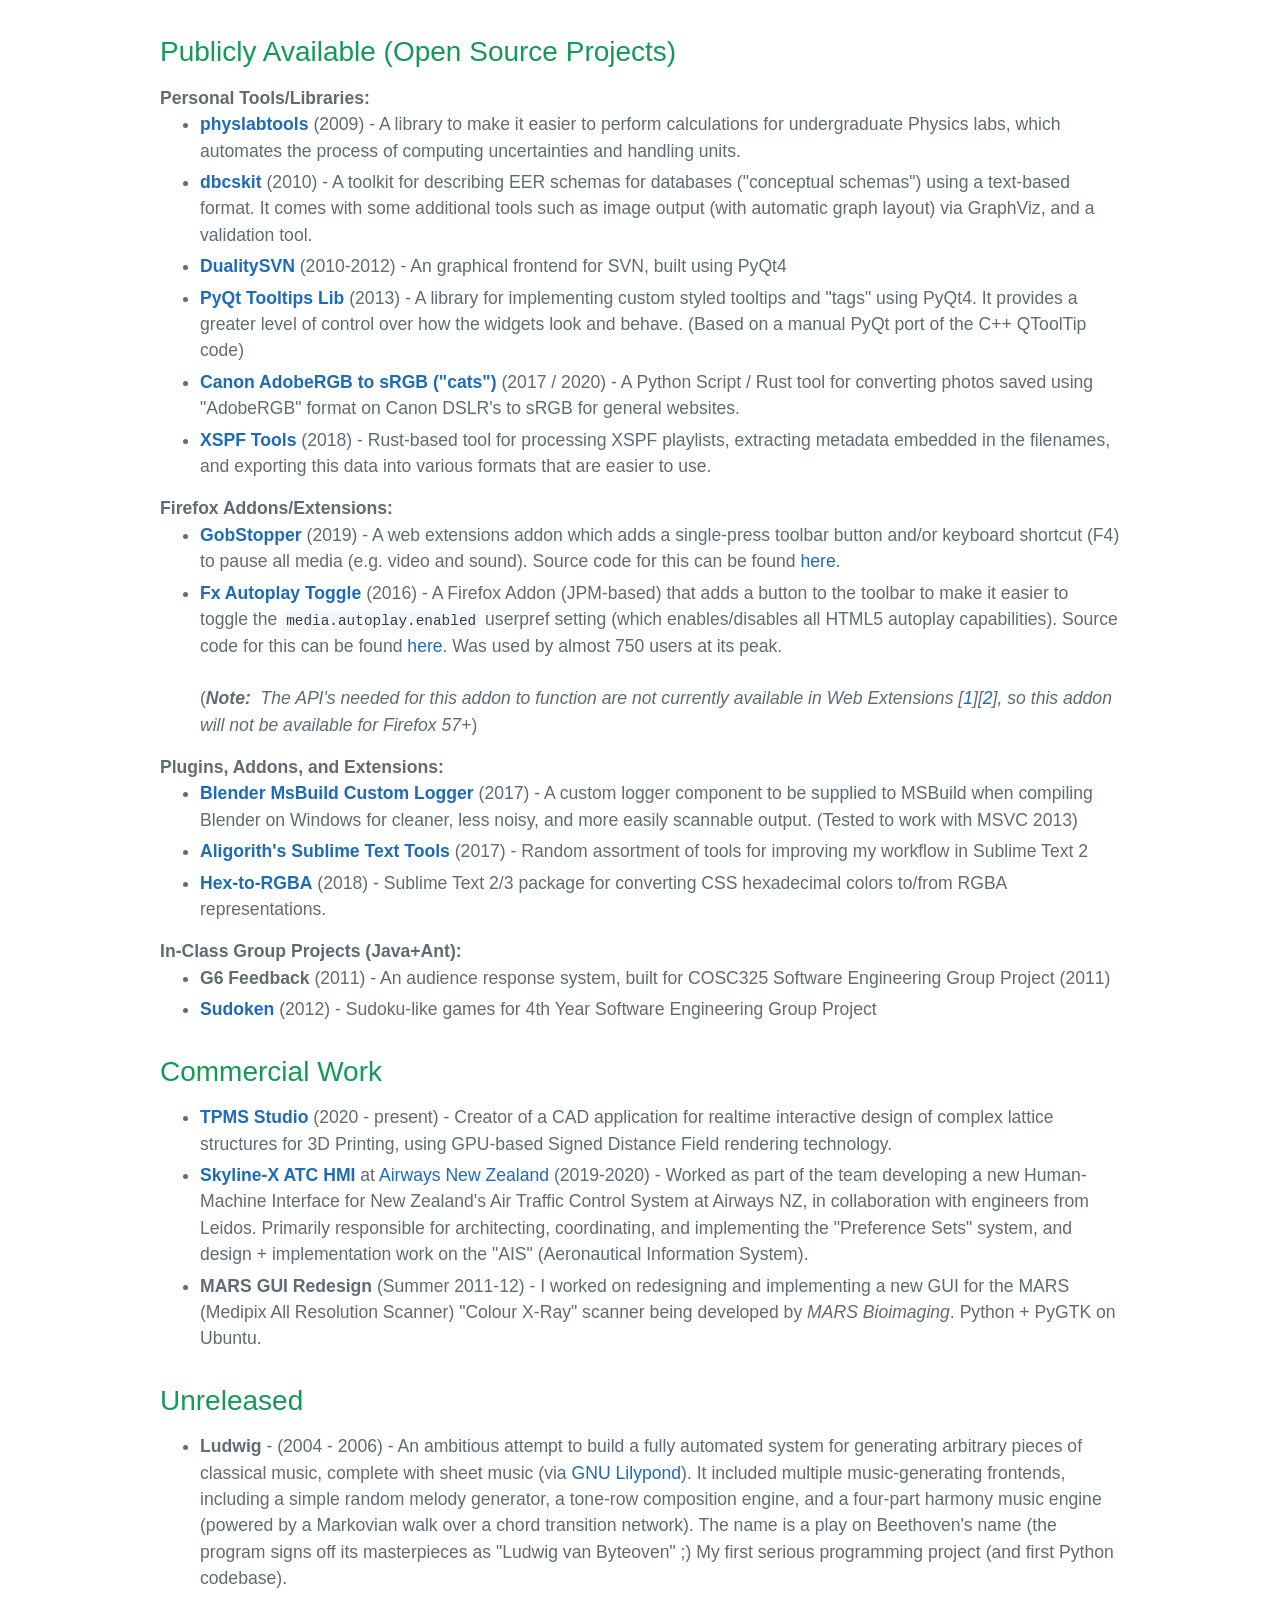
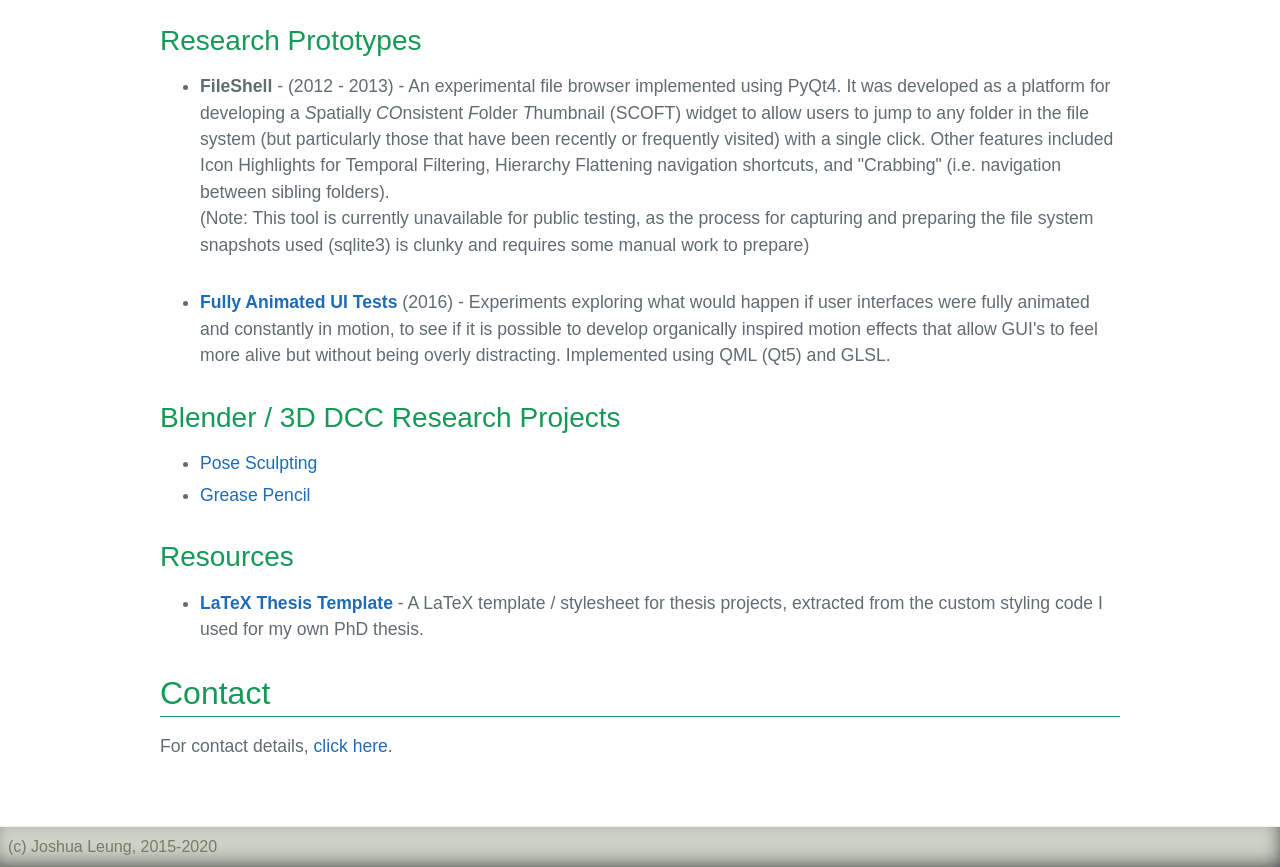
<file: projects.html>
<!DOCTYPE html>
<html lang="en-us">
<head>
	<meta charset="UTF-8">
	<title>Projects - Dr Joshua Leung (Aligorith)</title>
	<meta name="viewport" content="width=device-width, initial-scale=1">
	
	<link rel="stylesheet" href="/libs/bootstrap.min.css">
	<script src="/libs/jquery-3.3.1.slim.min.js"></script>
	<script src="/libs/popper.min.js"></script>
	<script src="/libs/tippy.all.min.js"></script>
	<script src="/libs/bootstrap.min.js"></script>
	
	<link rel="stylesheet" type="text/css" href="stylesheets/site.css" media="screen">
	<link rel="stylesheet" type="text/css" href="/libs/tippy.css">
	
	<style>
		.main-content ul > li, .main-content ol > li {
			margin-top: 0px;
			margin-bottom: 5px;
		}
	</style>
	
	<script type="text/javascript">
		$(document).ready(function(event) {
			/* Use "Tippy.js" on "letters" elements */
			tippy('[title]', {
				placement: "bottom",
				theme: "letters",
				
				arrow: true,
				arrowType: "round",
				
				animation: "fade",
				duration: "200",
				trigger: "mouseenter",
			});
		});
	</script>
</head>
<body>
	<nav class="navbar navbar-expand-lg navbar-dark navbar-dark-bg">
		<a class="navbar-brand" href="#"><img id="nl_home" class="hover_glow" src="images/avatar_badge.svg" alt="Aligorith" /></a>
		<button class="navbar-toggler" type="button" data-toggle="collapse" data-target="#navbarNav" aria-controls="navbarNav" aria-expanded="false" aria-label="Toggle navigation">
			<span class="navbar-toggler-icon"></span>
		</button>
		<div class="collapse navbar-collapse" id="navbarNav">
			<div class="navbar-nav ml-auto">
				<a class="nav-item nav-link" href="/">Home</a>
				<a class="nav-item nav-link" href="about.html">About</a>
				<a class="nav-item nav-link active" href="projects.html">Projects <span class="sr-only">(current)</span></a>
				<a class="nav-item nav-link" href="contact.html">Contact</a>
			</div>
		</div>
	</nav>
	<header class="page-header home-banner dropshadow-v-below">
		<div class="page-header-contents">
			<h1>Projects</h1>
		</div>
	</header>
	
	<main class="main-content">
		<h2>Research Interests</h2>
		<ul>
			<li>Novice to Expert Transition</li>
			<li>Natural and Fluid Interfaces for Creative Expression</li>
			<li>Character Animation Tools</li>
			<li>Animation Systems</li>
			<li>Highlighting Techniques</li>
			<li>Simpler Rigging Techniques</li>
			<li>Pen-Based Interfaces</li>
			<li>Safety-Critical Systems Design</li>
			<li>Information Visualisation (especially for multi-dimensional data)</li>
			<li>Automatic Graph Layout Algorithms</li>
			<li>3D Printing / Bioprinting</li>
			<li>Simulation Models of Human Performance</li>
			<li>Computer-Assisted Design Tools</li>
			<li>Non-Photorealistic Rendering</li>
			<li>Computer Composed Music</li>
			<li>Sustainability and Long-Term Data Preservation</li>
			<li>Domain Specific Languages</li>
			<li>Computational Photography</li>
			<li>User Interface Engineering</li>
		</ul>
		
		<h2>Current Projects</h2>
		<ul>
			<li><b><a href="tpms_studio/ts_overview.html">TPMS Studio</a></b> (2020 - present) - CAD application for realtime interactive design of complex lattice structures for 3D Printing</li>
			
			<li><b>Parus UI Library</b> (2018 - present) - A mid-level UI toolkit for Python-based Qt/QML applications, for reducing the required boilerplate and increasing developer productivity.</li>
			
			<li><b>Kea Programming Language</b> (2011/2018 - On Hold Since 2020) - A long-term project to develop my own programming language + batteries included runtime.</li>
		</ul>
		
		<h2>Publications</h2>
		<ul>
			<li><a href="research/highlighting_framework-FnT_2021/paper_info.html">Design Framework for Interactive Highlighting Techniques</a></li>
			<li><a href="research/collapsible_panels-csde2020/paper_info.html">An Empirical Evaluation of Collapsible Panel Interfaces</a></li>
			<li>[PhD] <a href="research/phd/phd_thesis.html">Understanding the Noticeability and Distraction of Interactive Highlighting Techniques</a></li>
			<li><a href="research/gpencil_sa15/paper_info.html">Grease Pencil: Integrating Animated Freehand Drawings into 3D Production Environments</a></li>
		</ul>
		
		<h2>Past Projects</h2>
		<p>Here is a selection of the projects I've worked on in the past.</p>
		
		<h3>Publicly Available (Open Source Projects)</h3>
		<b>Personal Tools/Libraries:</b>
		<ul>
			<li><b><a href="https://github.com/Aligorith/physlabtools">physlabtools</a></b> (2009) - A library to make it easier to perform calculations for undergraduate Physics labs, which automates the process of computing uncertainties and handling units.</li>
			<li><b><a href="https://github.com/Aligorith/dbcskit">dbcskit</a></b> (2010) - A toolkit for describing EER schemas for databases ("conceptual schemas") using a text-based format. It comes with some additional tools such as image output (with automatic graph layout) via GraphViz, and a validation tool.</li>
			<li><b><a href="https://github.com/Aligorith/dualitysvn">DualitySVN</a></b> (2010-2012) - An graphical frontend for SVN, built using PyQt4</li>
			<li><b><a href="https://bitbucket.org/Aligorith/pyqttooltipslib">PyQt Tooltips Lib</a></b> (2013) - A library for implementing custom styled tooltips and "tags" using PyQt4. It provides a greater level of control over how the widgets look and behave. (Based on a manual PyQt port of the C++ QToolTip code)</li>
			<li><b><a href="https://bitbucket.org/Aligorith/canon_argb_to_srgb">Canon AdobeRGB to sRGB ("cats")</a></b> (2017 / 2020) - A Python Script / Rust tool for converting photos saved using "AdobeRGB" format on Canon DSLR's to sRGB for general websites.</li>
			<li><b><a href="https://github.com/Aligorith/xspf_parser_jsl-rs">XSPF Tools</a></b> (2018) - Rust-based tool for processing XSPF playlists, extracting metadata embedded in the filenames, and exporting this data into various formats that are easier to use.</li>
		</ul>
		
		<b>Firefox Addons/Extensions:</b>
		<ul>
			<li><b><a href="https://addons.mozilla.org/en-US/firefox/addon/gob-stopper/">GobStopper</a></b> (2019) - A web extensions addon which adds a single-press toolbar button and/or keyboard shortcut (F4) to pause all media (e.g. video and sound). Source code for this can be found <a href="https://github.com/Aligorith/GobStopper">here</a>.</li>
			<li><b><a href="https://addons.mozilla.org/en-US/firefox/addon/autoplay-toggle/">Fx Autoplay Toggle</a></b> (2016) - A Firefox Addon (JPM-based) that adds a button to the toolbar to make it easier to toggle the <code>media.autoplay.enabled</code> userpref setting (which enables/disables all HTML5 autoplay capabilities). Source code for this can be found <a href="https://github.com/Aligorith/fx_autoplay_toggle">here</a>. Was used by almost 750 users at its peak.<br><br>(<i><b>Note:&nbsp;</b> The API's needed for this addon to function are not currently available in Web Extensions [<a href="https://bugzilla.mozilla.org/show_bug.cgi?id=1215062">1</a>][<a href="https://bugzilla.mozilla.org/show_bug.cgi?id=1391501">2</a>], so this addon will not be available for Firefox 57+</i>)</li>
		</ul>
		
		<b>Plugins, Addons, and Extensions:</b>
		<ul>
			<li><b><a href="https://github.com/Aligorith/blender_msbuild_loggers">Blender MsBuild Custom Logger</a></b> (2017) - A custom logger component to be supplied to MSBuild when compiling Blender on Windows for cleaner,  less noisy, and more easily scannable output. (Tested to work with MSVC 2013)</li>
			<li><b><a href="https://github.com/Aligorith/AligorithSublimeTextTools">Aligorith's Sublime Text Tools</a></b> (2017) - Random assortment of tools for improving my workflow in Sublime Text 2</li>
			<li><b><a href="https://github.com/Aligorith/Hex-to-RGBA">Hex-to-RGBA</a></b> (2018) - Sublime Text 2/3 package for converting CSS hexadecimal colors to/from RGBA representations.</li>
		</ul>
		
		<b>In-Class Group Projects (Java+Ant):</b>
		<ul>
			<li><b>G6 Feedback</b> (2011) - An audience response system, built for COSC325 Software Engineering Group Project (2011)</li>
			<li><b><a href="https://github.com/pantaloons/Sudoken">Sudoken</a></b> (2012) - Sudoku-like games for 4th Year Software Engineering Group Project</li>
		</ul>
		
		<h3>Commercial Work</h3>
		<ul>
			<li><b><a href="tpms_studio/ts_overview.html">TPMS Studio</a></b> (2020 - present) - Creator of a CAD application for realtime interactive design of complex lattice structures for 3D Printing, using GPU-based Signed Distance Field rendering technology.</li>
			<li><b><a href="https://www.airways.co.nz/media-centre/media-statements/new-air-traffic-management-platform-for-airways-new-zealand/">Skyline-X ATC HMI</a></b> at <a href="https://www.airways.co.nz">Airways New Zealand</a> (2019-2020) - Worked as part of the team developing a new Human-Machine Interface for New Zealand's Air Traffic Control System at Airways NZ, in collaboration with engineers from Leidos. Primarily responsible for architecting, coordinating, and implementing the "Preference Sets" system, and design + implementation work on the "AIS" (Aeronautical Information System).</li>
			<li><b>MARS GUI Redesign</b> (Summer 2011-12) - I worked on redesigning and implementing a new GUI for the MARS (Medipix All Resolution Scanner) "Colour X-Ray" scanner being developed by <em>MARS Bioimaging</em>. Python + PyGTK on Ubuntu.</li>
		</ul>
		
		<h3>Unreleased</h3>
		<ul>
			<li><b>Ludwig</b> - (2004 - 2006) - An ambitious attempt to build a fully automated system for generating arbitrary pieces of classical music, complete with sheet music (via <a href="http://www.lilypond.org/">GNU Lilypond</a>). It included multiple music-generating frontends, including a simple random melody generator, a tone-row composition engine, and a four-part harmony music engine (powered by a Markovian walk over a chord transition network). The name is a play on Beethoven's name (the program signs off its masterpieces as "Ludwig van Byteoven" ;)  My first serious programming project (and first Python codebase).</li>
		</ul>
		
		<h3>Research Prototypes</h3>
		<ul>
			<li><b>FileShell</b> - (2012 - 2013) - An experimental file browser implemented using PyQt4. It was developed as a platform for developing a <i>S</i>patially <i>CO</i>nsistent <i>F</i>older <i>T</i>humbnail (SCOFT) widget to allow users to jump to any folder in the file system (but particularly those that have been recently or frequently visited) with a single click. Other features included Icon Highlights for Temporal Filtering, Hierarchy Flattening navigation shortcuts, and "Crabbing" (i.e. navigation between sibling folders).<br>(Note: This tool is currently unavailable for public testing, as the process for capturing and preparing the file system snapshots used (sqlite3) is clunky and requires some manual work to prepare)<br><br></li>
			
			<li><b><a href="https://www.youtube.com/playlist?list=PLtRZhoxxxZy2US1n4bzgnWbdLDAY0i9yf">Fully Animated UI Tests</a></b> (2016) - Experiments exploring what would happen if user interfaces were fully animated and constantly in motion, to see if it is possible to develop organically inspired motion effects that allow GUI's to feel more alive but without being overly distracting. Implemented using QML (Qt5) and GLSL.</li>
		</ul>
		
		<h3>Blender / 3D DCC Research Projects</h3>
		<ul>
			<li><a href="research/pose_sculpt/psculpt_overview.html">Pose Sculpting</a></li>
			<li><a href="research/gpencil_sa15/paper_info.html">Grease Pencil</a></li>
		</ul>
		
		<h3>Resources</h3>
		<ul>
			<li><b><a href="https://github.com/Aligorith/jsl_latex_thesis_template">LaTeX Thesis Template</a></b> - A LaTeX template / stylesheet for thesis projects, extracted from the custom styling code I used for my own PhD thesis.</li>
		</ul>
		
		<h2>Contact</h3>
		<p>For contact details, <a href="contact.html">click here</a>.</p>
	</main>

	<footer class="site-footer">
		<span class="site-footer-credits">(c) Joshua Leung, 2015-2020</span>
	</footer>
</body>
</html>
</file>
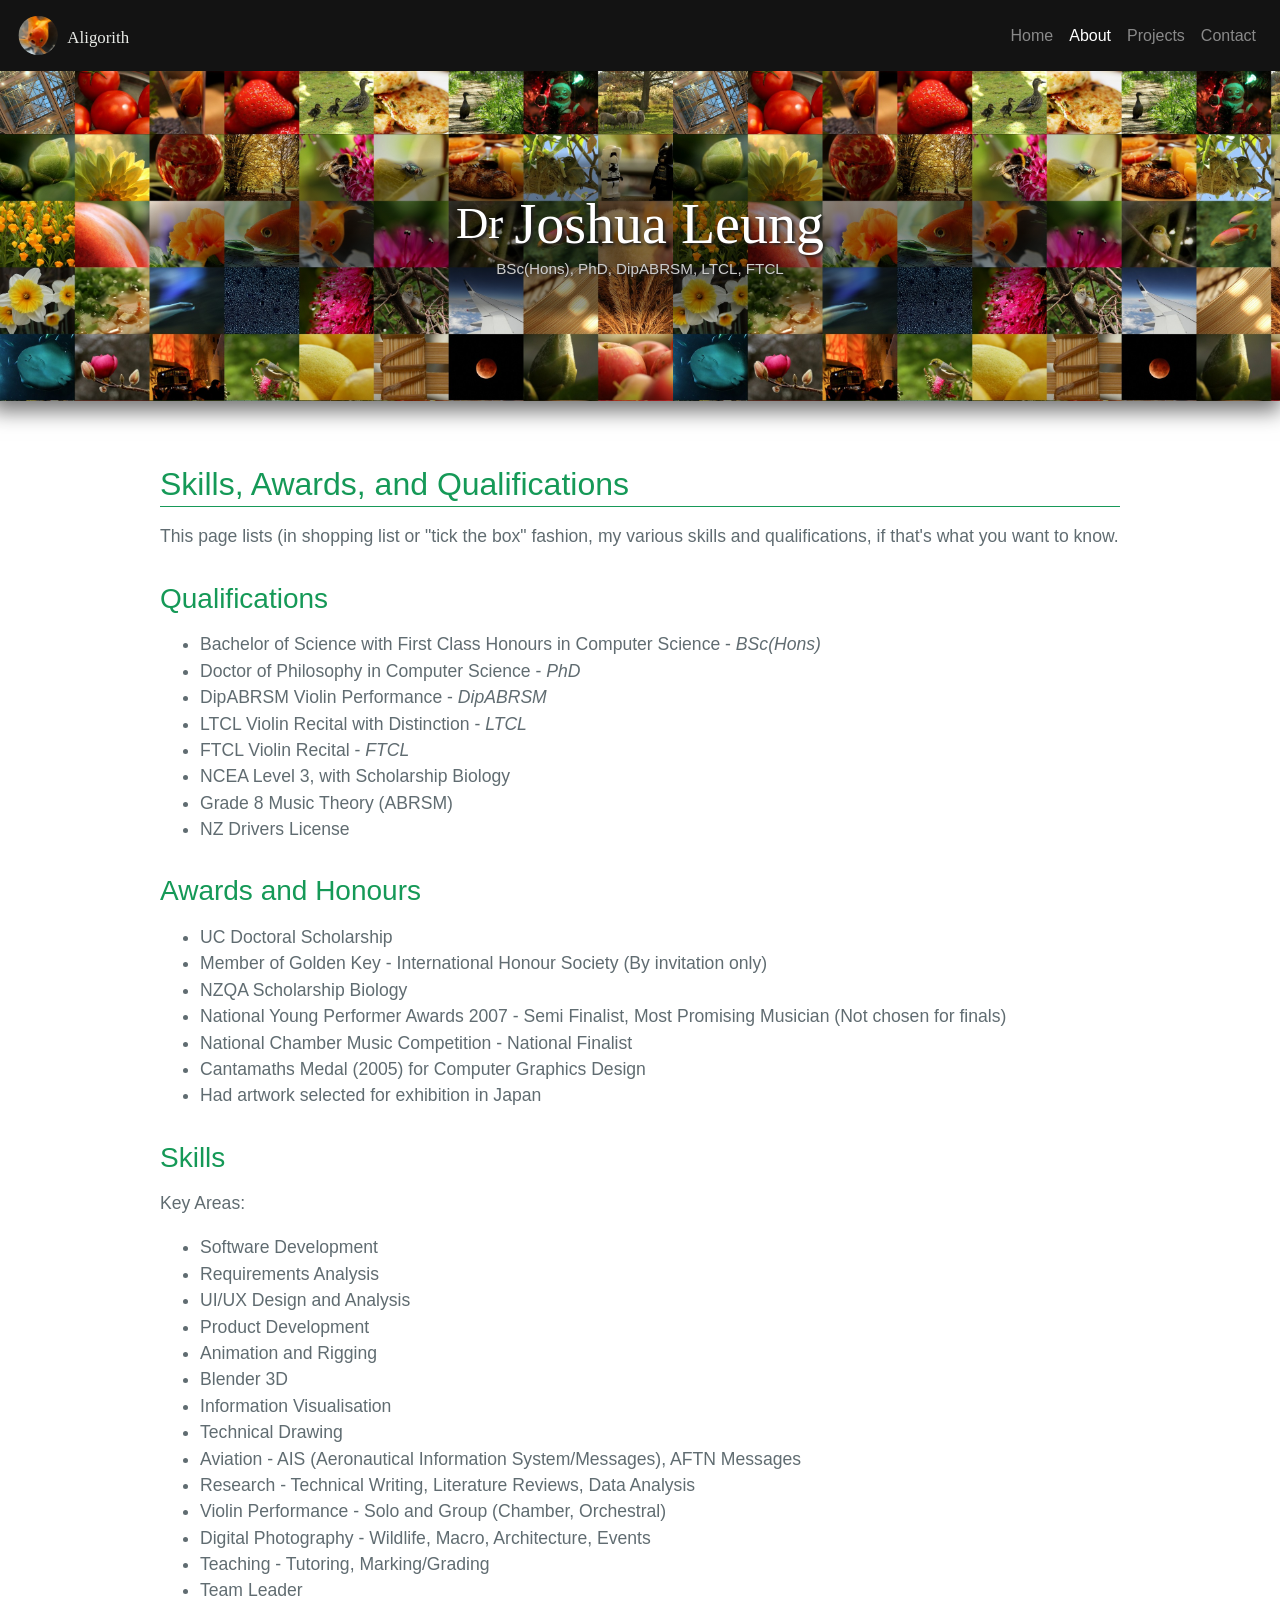
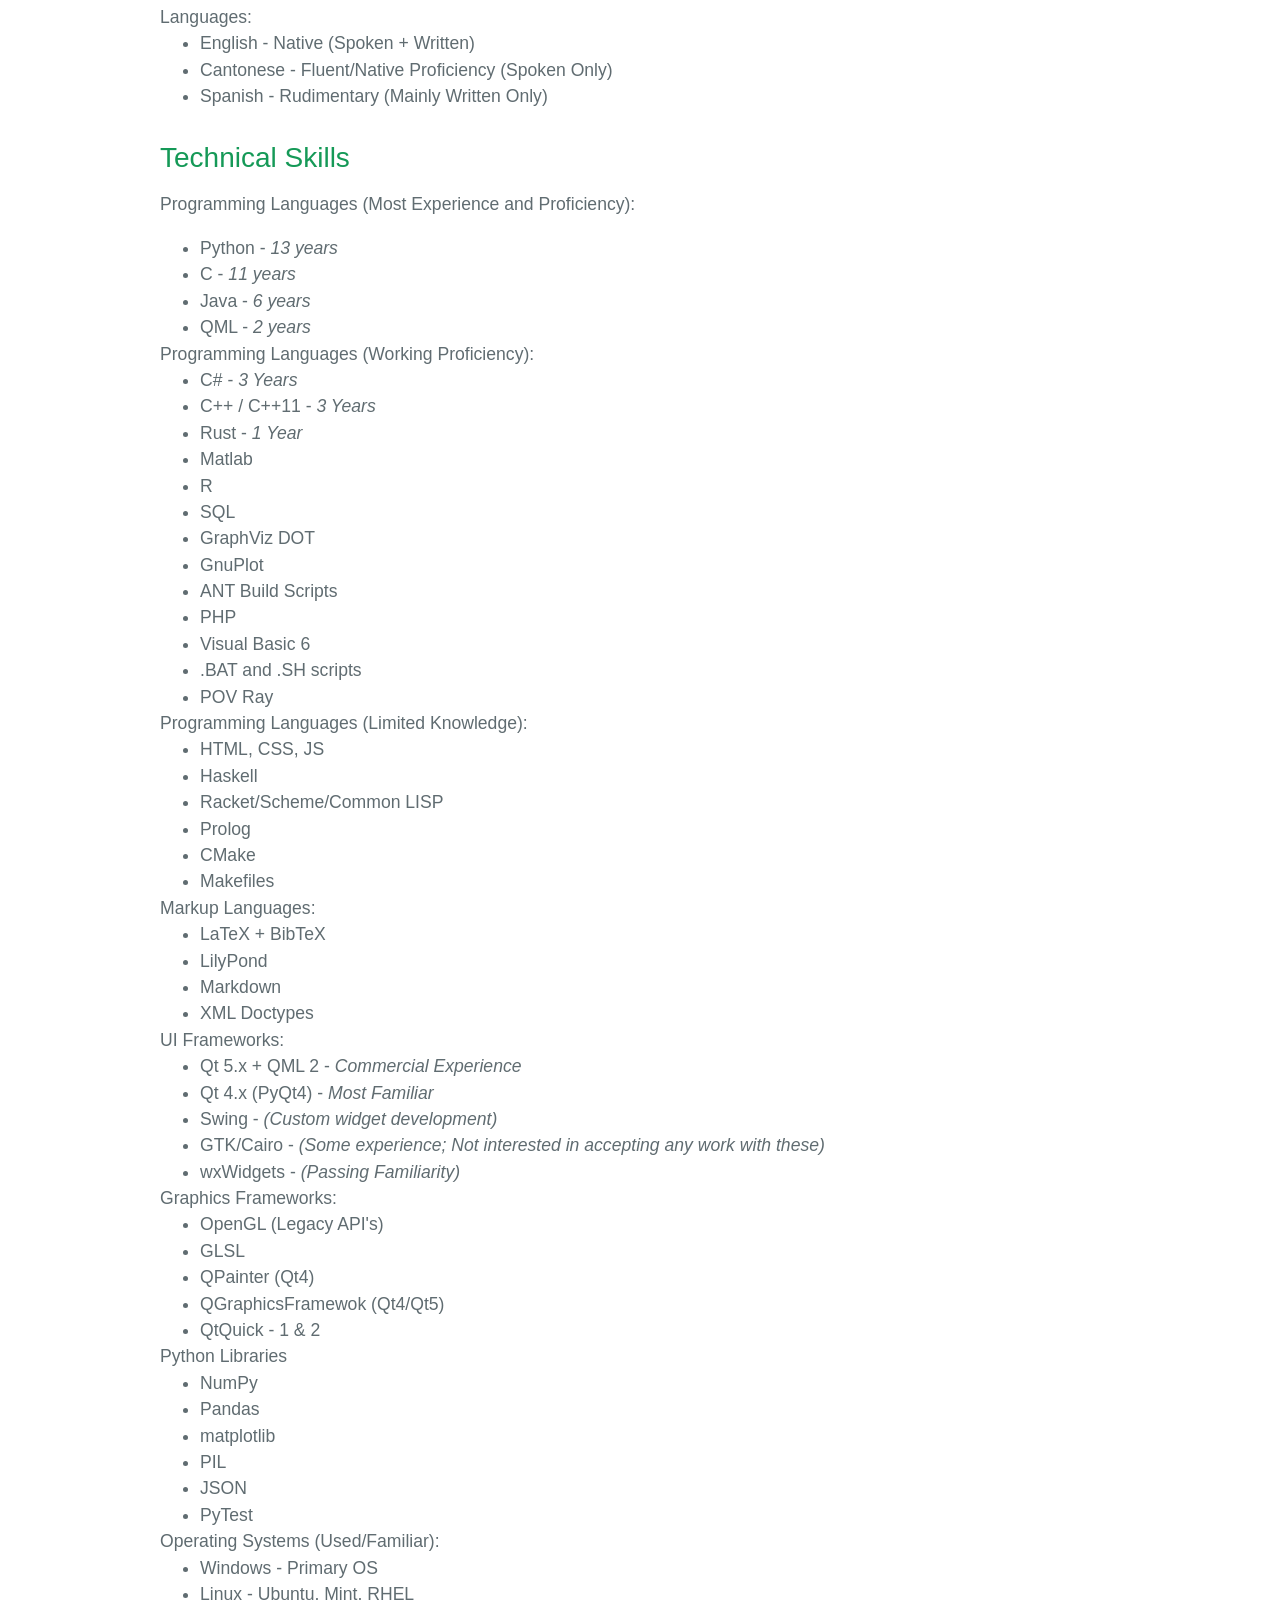
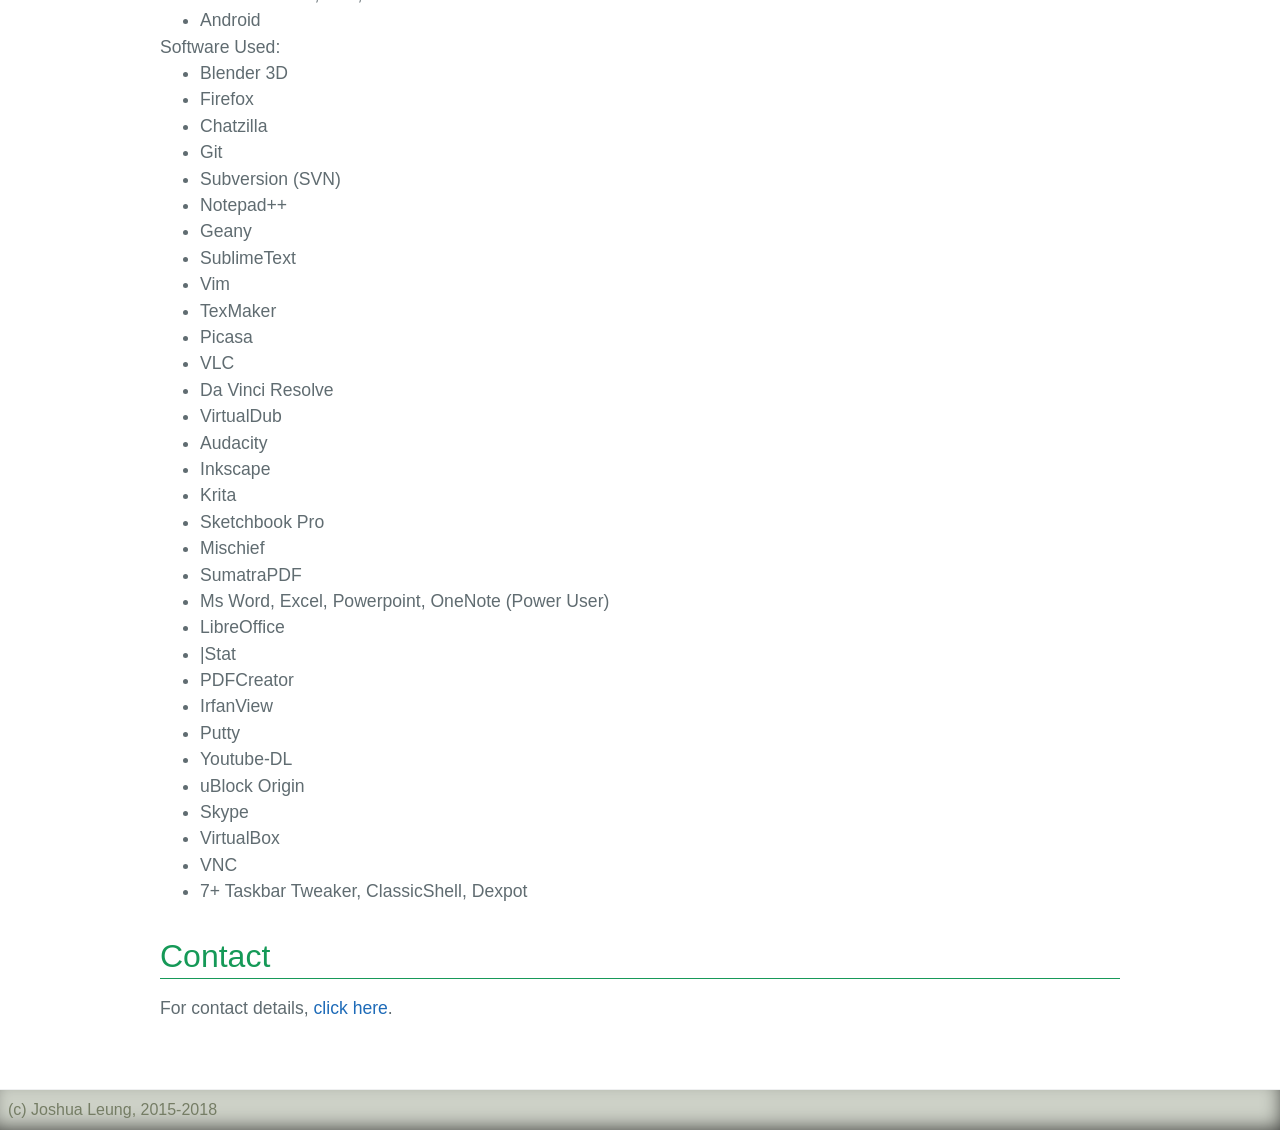
<file: skills.html>
<!DOCTYPE html>
<html lang="en-us">
<head>
	<meta charset="UTF-8">
	<title>About - Dr Joshua Leung (Aligorith)</title>
	<meta name="viewport" content="width=device-width, initial-scale=1">
	
	<link rel="stylesheet" href="/libs/bootstrap.min.css">
	<script src="/libs/jquery-3.3.1.slim.min.js"></script>
	<script src="/libs/popper.min.js"></script>
	<script src="/libs/tippy.all.min.js"></script>
	<script src="/libs/bootstrap.min.js"></script>
	
	<link rel="stylesheet" type="text/css" href="stylesheets/site.css" media="screen">
	<link rel="stylesheet" type="text/css" href="/libs/tippy.css">
	
	<script type="text/javascript">
		$(document).ready(function(event) {
			/* Use "Tippy.js" on "letters" elements */
			tippy('[title]', {
				placement: "bottom",
				theme: "letters",
				
				arrow: true,
				arrowType: "round",
				
				animation: "fade",
				duration: "200",
				trigger: "mouseenter",
			});
		});
	</script>
</head>
<body>
	<nav class="navbar navbar-expand-lg navbar-dark navbar-dark-bg">
		<a class="navbar-brand" href="#"><img id="nl_home" class="hover_glow" src="images/avatar_badge.svg" alt="Aligorith" /></a>
		<button class="navbar-toggler" type="button" data-toggle="collapse" data-target="#navbarNav" aria-controls="navbarNav" aria-expanded="false" aria-label="Toggle navigation">
			<span class="navbar-toggler-icon"></span>
		</button>
		<div class="collapse navbar-collapse" id="navbarNav">
			<div class="navbar-nav ml-auto">
				<a class="nav-item nav-link" href="/">Home</a>
				<a class="nav-item nav-link active" href="about.html">About</a>
				<a class="nav-item nav-link" href="projects.html">Projects <span class="sr-only">(current)</span></a>
				<a class="nav-item nav-link" href="contact.html">Contact</a>
			</div>
		</div>
	</nav>
	<header class="page-header home-banner dropshadow-v-below">
		<div class="page-header-contents">
			<div id="name_container">
				<h1 id="main_name_badge"><a href="about.html" class="hover_glow">Joshua Leung</a></h1>
				<p id="letters">
					<span title="Bachelor of Science with First Class Honours &#013;&#010;in Computer Science, &#013;&#010;University of Canterbury, &#013;&#010;(Graduated: 12/12/12)">BSc(Hons)</span>, 
					<span title="Doctor of Philosophy in Computer Science, &#013;&#010;University of Canterbury, &#013;&#010;(Graduated: 15/12/17)">PhD</span>,
					<span title="Diploma of The ABRSM in Violin Music Performance, &#013;&#010;October 2006">DipABRSM</span>,
					<span title="Licentiate Diploma in Recital in Violin with Distinction, &#013;&#010;Trinity College London, &#013;&#010;August 2007">LTCL</span>,
					<span title="Fellowship Diploma in Violin Performance, &#013;&#010;Trinity College London&#013;&#010;August 2008">FTCL</span>
				</p>
			</div>
		</div>
	</header>
	
	<main class="main-content">
		<h2>Skills, Awards, and Qualifications</h2>
		<p>This page lists (in shopping list or "tick the box" fashion, my various
		skills and qualifications, if that's what you want to know.</p>
		
		<h3>Qualifications</h3>
		<ul>
			<li>Bachelor of Science with First Class Honours in Computer Science - <em>BSc(Hons)</em></li>
			<li>Doctor of Philosophy in Computer Science - <em>PhD</em></li>
			<li>DipABRSM Violin Performance - <em>DipABRSM</em></li>
			<li>LTCL Violin Recital with Distinction - <em>LTCL</em></li>
			<li>FTCL Violin Recital - <em>FTCL</em></li>
			<li>NCEA Level 3, with Scholarship Biology</li>
			<li>Grade 8 Music Theory (ABRSM)</li>
			<li>NZ Drivers License</li>
		</ul>
		
		<h3>Awards and Honours</h3>
		<ul>
			<li>UC Doctoral Scholarship</li>
			<li>Member of Golden Key - International Honour Society (By invitation only)</li>
			<li>NZQA Scholarship Biology</li>
			<li>National Young Performer Awards 2007 - Semi Finalist, Most Promising Musician (Not chosen for finals)</li>
			<li>National Chamber Music Competition - National Finalist</li>
			<li>Cantamaths Medal (2005) for Computer Graphics Design</li>
			<li>Had artwork selected for exhibition in Japan</li>
		</ul>
		
		<h3>Skills</h3>
		<p>Key Areas:</p>
		<ul>
			<li>Software Development</li>
			<li>Requirements Analysis</li>
			<li>UI/UX Design and Analysis</li>
			<li>Product Development</li>
			<li>Animation and Rigging</li>
			<li>Blender 3D</li>
			<li>Information Visualisation</li>
			<li>Technical Drawing</li>
			<li>Aviation - AIS (Aeronautical Information System/Messages), AFTN Messages</li>
			<li>Research - Technical Writing, Literature Reviews, Data Analysis</li>
			<li>Violin Performance - Solo and Group (Chamber, Orchestral)</li>
			<li>Digital Photography - Wildlife, Macro, Architecture, Events</li>
			<li>Teaching - Tutoring, Marking/Grading</li>
			<li>Team Leader</li>
		</ul>
		
		<p>Languages:</p>
		<ul>
			<li>English - Native (Spoken + Written)</li>
			<li>Cantonese - Fluent/Native Proficiency (Spoken Only)</li>
			<li>Spanish - Rudimentary (Mainly Written Only)</li>
		</ul>
		
		<h3>Technical Skills</h3>
		<p>Programming Languages (Most Experience and Proficiency):</p>
		<ul>
			<li>Python - <em>13 years</em></li>
			<li>C - <em>11 years</em></li>
			<li>Java - <em>6 years</em></li>
			<li>QML - <em>2 years</em></li>
		</ul>
		
		<p>Programming Languages (Working Proficiency):</p>
		<ul>
			<li>C# - <em>3 Years</em></li>
			<li>C++ / C++11 - <em>3 Years</em></li>
			<li>Rust - <em>1 Year</em></li>
			<li>Matlab</li>
			<li>R</li>
			<li>SQL</li>
			<li>GraphViz DOT</li>
			<li>GnuPlot</li>
			<li>ANT Build Scripts</li>
			<li>PHP</li>
			<li>Visual Basic 6</li>
			<li>.BAT and .SH scripts</li>
			<li>POV Ray</li>
		</ul>
		
		<p>Programming Languages (Limited Knowledge):</p>
		<ul>
			<li>HTML, CSS, JS</li>
			<li>Haskell</li>
			<li>Racket/Scheme/Common LISP</li>
			<li>Prolog</li>
			<li>CMake</li>
			<li>Makefiles</li>
		</ul>
		
		<p>Markup Languages:</p>
		<ul>
			<li>LaTeX + BibTeX</li>
			<li>LilyPond</li>
			<li>Markdown</li>
			<li>XML Doctypes</li>
		</ul>
		
		<p>UI Frameworks:</p>
		<ul>
			<li>Qt 5.x + QML 2 - <em>Commercial Experience</em></li>
			<li>Qt 4.x (PyQt4) - <em>Most Familiar</em></li>
			<li>Swing - <em>(Custom widget development)</em></li>
			<li>GTK/Cairo - <em>(Some experience; Not interested in accepting any work with these)</em></li>
			<li>wxWidgets - <em>(Passing Familiarity)</em></li>
		</ul>
		
		<p>Graphics Frameworks:</p>
		<ul>
			<li>OpenGL (Legacy API's)</li>
			<li>GLSL</li>
			<li>QPainter (Qt4)</li>
			<li>QGraphicsFramewok (Qt4/Qt5)</li>
			<li>QtQuick - 1 &amp; 2</li>
		</ul>
		
		<p>Python Libraries</p>
		<ul>
			<li>NumPy</li>
			<li>Pandas</li>
			<li>matplotlib</li>
			<li>PIL</li>
			<li>JSON</li>
			<li>PyTest</li>
		</ul>
		
		<p>Operating Systems (Used/Familiar):</p>
		<ul>
			<li>Windows - Primary OS</li>
			<li>Linux - Ubuntu, Mint, RHEL</li>
			<li>Android</li>
		</ul>
		
		<p>Software Used:</p>
		<ul>
			<li>Blender 3D</li>
			<li>Firefox</li>
			<li>Chatzilla</li>
			<li>Git</li>
			<li>Subversion (SVN)</li>
			<li>Notepad++</li>
			<li>Geany</li>
			<li>SublimeText</li>
			<li>Vim</li>
			<li>TexMaker</li>
			<li>Picasa</li>
			<li>VLC</li>
			<li>Da Vinci Resolve</li>
			<li>VirtualDub</li>
			<li>Audacity</li>
			<li>Inkscape</li>
			<li>Krita</li>
			<li>Sketchbook Pro</li>
			<li>Mischief</li>
			<li>SumatraPDF</li>
			<li>Ms Word, Excel, Powerpoint, OneNote  (Power User)</li>
			<li>LibreOffice</li>
			<li>|Stat</li>
			<li>PDFCreator</li>
			<li>IrfanView</li>
			<li>Putty</li>
			<li>Youtube-DL</li>
			<li>uBlock Origin</li>
			<li>Skype</li>
			<li>VirtualBox</li>
			<li>VNC</li>
			<li>7+ Taskbar Tweaker, ClassicShell, Dexpot</li>
		</ul>
		
		
	<h2>Contact</h3>
	<p>For contact details, <a href="contact.html">click here</a>.</p>
	
	</main>

	<footer class="site-footer">
		<span class="site-footer-credits">(c) Joshua Leung, 2015-2018</span>
	</footer>
</body>
</html>
</file>
<file: stylesheets/site.css>
* {
box-sizing: border-box;
}

/* Default Text Style --------------------------------------- */

body {
	padding: 0;
	margin: 0;
	font-family: "Open Sans", "Helvetica Neue", Helvetica, Arial, sans-serif;
	font-size: 16px;
	line-height: 1.5;
	color: #606c71;
}

/* Link Formatting - Only show underline on hover ----------- */
a {
	color: #1e6bb8;
	text-decoration: none;
}
a:hover {
	text-decoration: underline;
}

/* Reusable Styles ------------------------------------------ */

/* Vertical Dropshadow (below) for layering effect */
.dropshadow-v-below {
	box-shadow: -4px 5px 20px 5px rgba(0,0,0,0.55);
	-webkit-box-shadow: -4px 5px 20px 5px rgba(0,0,0,0.55);
	-moz-box-shadow: -4px 5px 20px 5px rgba(0,0,0,0.55);
}

/* Vertical Dropshadow (above) for layering effect */
.dropshadow-v-above {
	box-shadow: -4px -7px 20px -7px rgba(0,0,0,0.75);
	-webkit-box-shadow: -4px -7px 20px -7px rgba(0,0,0,0.75);
	-moz-box-shadow: -4px -7px 20px -7px rgba(0,0,0,0.75);
}

/* Dropshadow (inside) for layering effect */
.dropshadow-inside {
	box-shadow: inset -4px -7px 20px -7px rgba(0,0,0,0.75);
	-webkit-box-shadow: inset -4px -7px 20px -7px rgba(0,0,0,0.75);
	-moz-box-shadow: inset -4px -7px 20px -7px rgba(0,0,0,0.75);
}

/* Class "hoverglow" - Make element under mouse glow when mouse moves over them */
.hover_glow {
	transition: all 0.25s linear;
}
.hover_glow:hover {
	filter: brightness(108%)  drop-shadow(0px 0px 9px rgba(205, 159, 41, 0.85));
}

/* Simple Basic Formatting for Page Contents ---------------- */

.main-content img {
	max-width: 100%; 
}
.main-content h1, .main-content h2, .main-content h3, .main-content h4, .main-content h5, .main-content h6 {
	margin-top: 2rem;
	margin-bottom: 1rem;
	font-weight: normal;
	color: #159957; 
}
.main-content h1 {
	border-bottom:2px solid #159957;
	padding-bottom:3px; 
}
.main-content h2 {
	border-bottom:1.5px solid #179959;
	padding-bottom:3px; 
}
.main-content p, .main-content p + p {
	margin-bottom: 1em; 
}
.main-content p + ul {
	margin-bottom: 0;
}
.main-content ul + p {
	margin-bottom: 0;
}
.main-content code {
	padding: 2px 4px;
	font-family: Consolas, "Liberation Mono", Menlo, Courier, monospace;
	font-size: 0.9rem;
	color: #383e41;
	background-color: #f3f6fa;
	border-radius: 0.3rem; 
}
.main-content pre {
	padding: 0.8rem;
	margin-top: 0;
	margin-bottom: 1rem;
	font: 1rem Consolas, "Liberation Mono", Menlo, Courier, monospace;
	color: #567482;
	word-wrap: normal;
	background-color: #f3f6fa;
	border: solid 1px #dce6f0;
	border-radius: 0.3rem; 
}
.main-content pre > code {
	padding: 0;
	margin: 0;
	font-size: 0.9rem;
	color: #567482;
	word-break: normal;
	white-space: pre;
	background: transparent;
	border: 0; 
}
.main-content .highlight {
	margin-bottom: 1rem; 
}
.main-content .highlight pre {
	margin-bottom: 0;
	word-break: normal; 
}
.main-content .highlight pre, .main-content pre {
	padding: 0.8rem;
	overflow: auto;
	font-size: 0.9rem;
	line-height: 1.45;
	border-radius: 0.3rem; 
}
.main-content pre code, .main-content pre tt {
	display: inline;
	max-width: initial;
	padding: 0;
	margin: 0;
	overflow: initial;
	line-height: inherit;
	word-wrap: normal;
	background-color: transparent;
	border: 0; 
}
.main-content pre code:before, .main-content pre code:after, .main-content pre tt:before, .main-content pre tt:after {
	content: normal; 
}
.main-content ul, .main-content ol {
	margin-top: 0;
}
.main-content blockquote {
	padding: 0 1rem;
	margin-left: 0;
	color: #819198;
	border-left: 0.3rem solid #dce6f0; 
}
.main-content blockquote > :first-child {
	margin-top: 0;
}
.main-content blockquote > :last-child {
	margin-bottom: 0;
}
.main-content table {
	display: block;
	width: 100%;
	overflow: auto;
	word-break: normal;
	word-break: keep-all; 
}
.main-content table th {
	font-weight: bold; 
}
.main-content table th, .main-content table td {
	padding: 0.5rem 1rem;
	border: 1px solid #e9ebec; 
}
.main-content dl {
	padding: 0;
}
.main-content dl dt {
	padding: 0;
	margin-top: 1rem;
	font-size: 1rem;
	font-weight: bold; 
}
.main-content dl dd {
	padding: 0;
	margin-bottom: 1rem; 
}
.main-content hr {
	height: 2px;
	padding: 0;
	margin: 1rem 0;
	background-color: #eff0f1;
	border: 0; 
}

/* Content Layout ------------------------------------- */

/* Content Region Responsive Sizing */
@media screen and (min-width: 64em) {
	.main-content {
		max-width: 72rem;
		padding: 2rem 6rem;
		margin: 0 auto;
		font-size: 1.1rem;
	} 
}
@media screen and (min-width: 42em) and (max-width: 72em) {
	.main-content {
		padding: 2rem 4rem;
		font-size: 1.1rem; 
	} 
}
@media screen and (max-width: 42em) {
	.main-content {
		padding: 2rem 1rem;
		font-size: 1rem;
	} 

	/* No gap before content start on mobile */
	.main-content :first-child {
		margin-top: 0;
	}
}

/* Navbar Styling ------------------------------------- */

.navbar-dark-bg {
	background: #131313;
}


#nl_home {
	max-width: 75%;
	max-heigth: 75%;
}

/* Footer --------------------------------------------- */

.site-footer {
	background: #CDD1C7; /* #E0EDC8 */
	padding: 0.5rem;
	margin-top: 1.1rem;
	border-top: solid 1px #eff0f1;
	
	/* .dropshadow-inside */
	box-shadow: inset -4px -7px 20px -7px rgba(0,0,0,0.75);
	-webkit-box-shadow: inset -4px -7px 20px -7px rgba(0,0,0,0.75);
	-moz-box-shadow: inset -4px -7px 20px -7px rgba(0,0,0,0.75);
}
.site-footer-owner {
	display: block;
	font-weight: bold;
}
.site-footer-credits {
	color: #757D65;
}

/* Footer Font-Size Responsive Sizing */
@media screen and (min-width: 64em) {
	.site-footer {
		font-size: 1rem; 
	} 
}
@media screen and (min-width: 42em) and (max-width: 64em) {
	.site-footer {
		font-size: 1rem; 
	} 
}
@media screen and (max-width: 42em) {
	.site-footer {
		font-size: 0.9rem;
	}
}

/* Page Banner -------------------------------------- */

/* Photo Banner */
.page-header {
	color: #fff;
	text-align: center;
	text-shadow: 2px 2px #111111;
	background-color: #333;
	background-image: url("../images/jsl_photos_header_banner-web.jpg");
	background-size: contain;
}
/* Homepage Version of Photo Banner */
.page-header .home-banner {
	background-image: url("../images./jsl_photos_web_banner.jpg")
}

/* Photo Banner Responsive Sizing */
@media screen and (min-width: 64em) {
	.page-header {
		padding: 5rem 6rem;
	}
}
@media screen and (min-width: 42em) and (max-width: 64em) {
	.page-header {
		padding: 3rem 4rem;
	}
}
@media screen and (max-width: 42em) {
	.page-header {
		padding: 2rem 1rem;
	}
}

/* Darker background behind banner text */
.page-header-contents {
  padding: 0.5rem;
  background-image: radial-gradient(ellipse farthest-side, rgba(0, 0, 0, 0.5) 0%, rgba(0, 0, 0, 0.4) 85%, transparent 100%);
}

/* Page Title --------------------------------------- */

@media screen and (min-width: 64em) {
	.page-title {
		font-size: 3.25rem;
	}
}
@media screen and (min-width: 42em) and (max-width: 64em) {
	.page-title {
		font-size: 2.25rem;
	}
}
@media screen and (max-width: 42em) {
	.page-title {
		font-size: 1.75rem;
	}
}

/* Main Name Title ---------------------------------------------- */

#name_container {
	/*flex: 0.5;*/
	margin-top: 2em;
	margin-bottom: 2em;
	
	justify-content: center;
}

#main_name_badge {
	text-align: center;
	
	font-family: Garamond, Georgia, Times, Times New Roman;
	font-weight: normal;
	font-size: 350%;
	
	color: #FFF;
	text-shadow: 2px 2px 3px #222222;
	
	margin-bottom: 0;
}
#main_name_badge  a {
	color: #FFF;
	text-decoration: inherit;
}

#main_name_badge ::before {
	content: "Dr   ";
	vertical-align: 10%;
	font-size: 80%;
}
#main_name_badge ::after {
	content: "     ";
}

@media screen and (min-width: 64em) {
	#main_name_badge {
		font-size: 350%;
	}
}
@media screen and (min-width: 42em) and (max-width: 64em) {
	#main_name_badge {
		font-size: 320%;
	}
}
@media screen and (max-width: 42em) {
	#main_name_badge {
		font-size: 220%;
	}
}

/* Letters After Name ------------------------------------------- */

#letters {
	font-family: "Trebuchet MS", "Open Sans", Tahoma, Arial, sans-serif;
	font-size: 95%;
	text-align: center;
	color: #CDCDCD;
	text-shadow: 1px 1px 3px #222222;
	
	margin-top: 0;
	
	cursor: pointer;
}

.tippy-tooltip.letters-theme {
	background-color: #111;
	border: 2px solid #FFF7;
}

.tippy-tooltip.letters-theme .tippy-content {
	font-family: "Trebuchet MS", "Open Sans", Tahoma, Arial, sans-serif;
	font-size: 95%;
}
</file>
<file: libs/tippy.css>
.tippy-touch{cursor:pointer!important}.tippy-notransition{-webkit-transition:none!important;transition:none!important}.tippy-popper{max-width:350px;-webkit-perspective:700px;perspective:700px;z-index:9999;outline:0;-webkit-transition-timing-function:cubic-bezier(.165,.84,.44,1);transition-timing-function:cubic-bezier(.165,.84,.44,1);pointer-events:none;line-height:1.4}.tippy-popper[data-html]{max-width:96%;max-width:calc(100% - 20px)}.tippy-popper[x-placement^=top] .tippy-backdrop{border-radius:40% 40% 0 0}.tippy-popper[x-placement^=top] .tippy-roundarrow{bottom:-8px;-webkit-transform-origin:50% 0;transform-origin:50% 0}.tippy-popper[x-placement^=top] .tippy-roundarrow svg{position:absolute;left:0;-webkit-transform:rotate(180deg);transform:rotate(180deg)}.tippy-popper[x-placement^=top] .tippy-arrow{border-top:7px solid #333;border-right:7px solid transparent;border-left:7px solid transparent;bottom:-7px;margin:0 6px;-webkit-transform-origin:50% 0;transform-origin:50% 0}.tippy-popper[x-placement^=top] .tippy-backdrop{-webkit-transform-origin:0 90%;transform-origin:0 90%}.tippy-popper[x-placement^=top] .tippy-backdrop[data-state=visible]{-webkit-transform:scale(5.5) translate(-50%,25%);transform:scale(5.5) translate(-50%,25%);opacity:1}.tippy-popper[x-placement^=top] .tippy-backdrop[data-state=hidden]{-webkit-transform:scale(1) translate(-50%,25%);transform:scale(1) translate(-50%,25%);opacity:0}.tippy-popper[x-placement^=top] [data-animation=shift-toward][data-state=visible]{opacity:1;-webkit-transform:translateY(-10px);transform:translateY(-10px)}.tippy-popper[x-placement^=top] [data-animation=shift-toward][data-state=hidden]{opacity:0;-webkit-transform:translateY(-20px);transform:translateY(-20px)}.tippy-popper[x-placement^=top] [data-animation=perspective]{-webkit-transform-origin:bottom;transform-origin:bottom}.tippy-popper[x-placement^=top] [data-animation=perspective][data-state=visible]{opacity:1;-webkit-transform:translateY(-10px) rotateX(0);transform:translateY(-10px) rotateX(0)}.tippy-popper[x-placement^=top] [data-animation=perspective][data-state=hidden]{opacity:0;-webkit-transform:translateY(0) rotateX(90deg);transform:translateY(0) rotateX(90deg)}.tippy-popper[x-placement^=top] [data-animation=fade][data-state=visible]{opacity:1;-webkit-transform:translateY(-10px);transform:translateY(-10px)}.tippy-popper[x-placement^=top] [data-animation=fade][data-state=hidden]{opacity:0;-webkit-transform:translateY(-10px);transform:translateY(-10px)}.tippy-popper[x-placement^=top] [data-animation=shift-away][data-state=visible]{opacity:1;-webkit-transform:translateY(-10px);transform:translateY(-10px)}.tippy-popper[x-placement^=top] [data-animation=shift-away][data-state=hidden]{opacity:0;-webkit-transform:translateY(0);transform:translateY(0)}.tippy-popper[x-placement^=top] [data-animation=scale][data-state=visible]{opacity:1;-webkit-transform:translateY(-10px) scale(1);transform:translateY(-10px) scale(1)}.tippy-popper[x-placement^=top] [data-animation=scale][data-state=hidden]{opacity:0;-webkit-transform:translateY(0) scale(0);transform:translateY(0) scale(0)}.tippy-popper[x-placement^=bottom] .tippy-backdrop{border-radius:0 0 30% 30%}.tippy-popper[x-placement^=bottom] .tippy-roundarrow{top:-8px;-webkit-transform-origin:50% 100%;transform-origin:50% 100%}.tippy-popper[x-placement^=bottom] .tippy-roundarrow svg{position:absolute;left:0;-webkit-transform:rotate(0);transform:rotate(0)}.tippy-popper[x-placement^=bottom] .tippy-arrow{border-bottom:7px solid #333;border-right:7px solid transparent;border-left:7px solid transparent;top:-7px;margin:0 6px;-webkit-transform-origin:50% 100%;transform-origin:50% 100%}.tippy-popper[x-placement^=bottom] .tippy-backdrop{-webkit-transform-origin:0 -90%;transform-origin:0 -90%}.tippy-popper[x-placement^=bottom] .tippy-backdrop[data-state=visible]{-webkit-transform:scale(5.5) translate(-50%,-125%);transform:scale(5.5) translate(-50%,-125%);opacity:1}.tippy-popper[x-placement^=bottom] .tippy-backdrop[data-state=hidden]{-webkit-transform:scale(1) translate(-50%,-125%);transform:scale(1) translate(-50%,-125%);opacity:0}.tippy-popper[x-placement^=bottom] [data-animation=shift-toward][data-state=visible]{opacity:1;-webkit-transform:translateY(10px);transform:translateY(10px)}.tippy-popper[x-placement^=bottom] [data-animation=shift-toward][data-state=hidden]{opacity:0;-webkit-transform:translateY(20px);transform:translateY(20px)}.tippy-popper[x-placement^=bottom] [data-animation=perspective]{-webkit-transform-origin:top;transform-origin:top}.tippy-popper[x-placement^=bottom] [data-animation=perspective][data-state=visible]{opacity:1;-webkit-transform:translateY(10px) rotateX(0);transform:translateY(10px) rotateX(0)}.tippy-popper[x-placement^=bottom] [data-animation=perspective][data-state=hidden]{opacity:0;-webkit-transform:translateY(0) rotateX(-90deg);transform:translateY(0) rotateX(-90deg)}.tippy-popper[x-placement^=bottom] [data-animation=fade][data-state=visible]{opacity:1;-webkit-transform:translateY(10px);transform:translateY(10px)}.tippy-popper[x-placement^=bottom] [data-animation=fade][data-state=hidden]{opacity:0;-webkit-transform:translateY(10px);transform:translateY(10px)}.tippy-popper[x-placement^=bottom] [data-animation=shift-away][data-state=visible]{opacity:1;-webkit-transform:translateY(10px);transform:translateY(10px)}.tippy-popper[x-placement^=bottom] [data-animation=shift-away][data-state=hidden]{opacity:0;-webkit-transform:translateY(0);transform:translateY(0)}.tippy-popper[x-placement^=bottom] [data-animation=scale][data-state=visible]{opacity:1;-webkit-transform:translateY(10px) scale(1);transform:translateY(10px) scale(1)}.tippy-popper[x-placement^=bottom] [data-animation=scale][data-state=hidden]{opacity:0;-webkit-transform:translateY(0) scale(0);transform:translateY(0) scale(0)}.tippy-popper[x-placement^=left] .tippy-backdrop{border-radius:30% 0 0 30%}.tippy-popper[x-placement^=left] .tippy-roundarrow{right:-16px;-webkit-transform-origin:33.33333333% 50%;transform-origin:33.33333333% 50%}.tippy-popper[x-placement^=left] .tippy-roundarrow svg{position:absolute;left:0;-webkit-transform:rotate(90deg);transform:rotate(90deg)}.tippy-popper[x-placement^=left] .tippy-arrow{border-left:7px solid #333;border-top:7px solid transparent;border-bottom:7px solid transparent;right:-7px;margin:3px 0;-webkit-transform-origin:0 50%;transform-origin:0 50%}.tippy-popper[x-placement^=left] .tippy-backdrop{-webkit-transform-origin:90% 0;transform-origin:90% 0}.tippy-popper[x-placement^=left] .tippy-backdrop[data-state=visible]{-webkit-transform:scale(5.5) translate(33%,-50%);transform:scale(5.5) translate(33%,-50%);opacity:1}.tippy-popper[x-placement^=left] .tippy-backdrop[data-state=hidden]{-webkit-transform:scale(1.5) translate(33%,-50%);transform:scale(1.5) translate(33%,-50%);opacity:0}.tippy-popper[x-placement^=left] [data-animation=shift-toward][data-state=visible]{opacity:1;-webkit-transform:translateX(-10px);transform:translateX(-10px)}.tippy-popper[x-placement^=left] [data-animation=shift-toward][data-state=hidden]{opacity:0;-webkit-transform:translateX(-20px);transform:translateX(-20px)}.tippy-popper[x-placement^=left] [data-animation=perspective]{-webkit-transform-origin:right;transform-origin:right}.tippy-popper[x-placement^=left] [data-animation=perspective][data-state=visible]{opacity:1;-webkit-transform:translateX(-10px) rotateY(0);transform:translateX(-10px) rotateY(0)}.tippy-popper[x-placement^=left] [data-animation=perspective][data-state=hidden]{opacity:0;-webkit-transform:translateX(0) rotateY(-90deg);transform:translateX(0) rotateY(-90deg)}.tippy-popper[x-placement^=left] [data-animation=fade][data-state=visible]{opacity:1;-webkit-transform:translateX(-10px);transform:translateX(-10px)}.tippy-popper[x-placement^=left] [data-animation=fade][data-state=hidden]{opacity:0;-webkit-transform:translateX(-10px);transform:translateX(-10px)}.tippy-popper[x-placement^=left] [data-animation=shift-away][data-state=visible]{opacity:1;-webkit-transform:translateX(-10px);transform:translateX(-10px)}.tippy-popper[x-placement^=left] [data-animation=shift-away][data-state=hidden]{opacity:0;-webkit-transform:translateX(0);transform:translateX(0)}.tippy-popper[x-placement^=left] [data-animation=scale][data-state=visible]{opacity:1;-webkit-transform:translateX(-10px) scale(1);transform:translateX(-10px) scale(1)}.tippy-popper[x-placement^=left] [data-animation=scale][data-state=hidden]{opacity:0;-webkit-transform:translateX(0) scale(0);transform:translateX(0) scale(0)}.tippy-popper[x-placement^=right] .tippy-backdrop{border-radius:0 30% 30% 0}.tippy-popper[x-placement^=right] .tippy-roundarrow{left:-16px;-webkit-transform-origin:66.66666666% 50%;transform-origin:66.66666666% 50%}.tippy-popper[x-placement^=right] .tippy-roundarrow svg{position:absolute;left:0;-webkit-transform:rotate(-90deg);transform:rotate(-90deg)}.tippy-popper[x-placement^=right] .tippy-arrow{border-right:7px solid #333;border-top:7px solid transparent;border-bottom:7px solid transparent;left:-7px;margin:3px 0;-webkit-transform-origin:100% 50%;transform-origin:100% 50%}.tippy-popper[x-placement^=right] .tippy-backdrop{-webkit-transform-origin:-90% 0;transform-origin:-90% 0}.tippy-popper[x-placement^=right] .tippy-backdrop[data-state=visible]{-webkit-transform:scale(5.5) translate(-133%,-50%);transform:scale(5.5) translate(-133%,-50%);opacity:1}.tippy-popper[x-placement^=right] .tippy-backdrop[data-state=hidden]{-webkit-transform:scale(1.5) translate(-133%,-50%);transform:scale(1.5) translate(-133%,-50%);opacity:0}.tippy-popper[x-placement^=right] [data-animation=shift-toward][data-state=visible]{opacity:1;-webkit-transform:translateX(10px);transform:translateX(10px)}.tippy-popper[x-placement^=right] [data-animation=shift-toward][data-state=hidden]{opacity:0;-webkit-transform:translateX(20px);transform:translateX(20px)}.tippy-popper[x-placement^=right] [data-animation=perspective]{-webkit-transform-origin:left;transform-origin:left}.tippy-popper[x-placement^=right] [data-animation=perspective][data-state=visible]{opacity:1;-webkit-transform:translateX(10px) rotateY(0);transform:translateX(10px) rotateY(0)}.tippy-popper[x-placement^=right] [data-animation=perspective][data-state=hidden]{opacity:0;-webkit-transform:translateX(0) rotateY(90deg);transform:translateX(0) rotateY(90deg)}.tippy-popper[x-placement^=right] [data-animation=fade][data-state=visible]{opacity:1;-webkit-transform:translateX(10px);transform:translateX(10px)}.tippy-popper[x-placement^=right] [data-animation=fade][data-state=hidden]{opacity:0;-webkit-transform:translateX(10px);transform:translateX(10px)}.tippy-popper[x-placement^=right] [data-animation=shift-away][data-state=visible]{opacity:1;-webkit-transform:translateX(10px);transform:translateX(10px)}.tippy-popper[x-placement^=right] [data-animation=shift-away][data-state=hidden]{opacity:0;-webkit-transform:translateX(0);transform:translateX(0)}.tippy-popper[x-placement^=right] [data-animation=scale][data-state=visible]{opacity:1;-webkit-transform:translateX(10px) scale(1);transform:translateX(10px) scale(1)}.tippy-popper[x-placement^=right] [data-animation=scale][data-state=hidden]{opacity:0;-webkit-transform:translateX(0) scale(0);transform:translateX(0) scale(0)}.tippy-tooltip{position:relative;color:#fff;border-radius:4px;font-size:.9rem;padding:.3rem .6rem;text-align:center;will-change:transform;-webkit-font-smoothing:antialiased;-moz-osx-font-smoothing:grayscale;background-color:#333}.tippy-tooltip[data-size=small]{padding:.2rem .4rem;font-size:.75rem}.tippy-tooltip[data-size=large]{padding:.4rem .8rem;font-size:1rem}.tippy-tooltip[data-animatefill]{overflow:hidden;background-color:transparent}.tippy-tooltip[data-animatefill] .tippy-content{-webkit-transition:-webkit-clip-path cubic-bezier(.46,.1,.52,.98);transition:-webkit-clip-path cubic-bezier(.46,.1,.52,.98);transition:clip-path cubic-bezier(.46,.1,.52,.98);transition:clip-path cubic-bezier(.46,.1,.52,.98),-webkit-clip-path cubic-bezier(.46,.1,.52,.98)}.tippy-tooltip[data-interactive]{pointer-events:auto}.tippy-tooltip[data-inertia][data-state=visible]{-webkit-transition-timing-function:cubic-bezier(.53,2,.36,.85);transition-timing-function:cubic-bezier(.53,2,.36,.85)}.tippy-tooltip[data-inertia][data-state=hidden]{-webkit-transition-timing-function:ease;transition-timing-function:ease}.tippy-arrow,.tippy-roundarrow{position:absolute;width:0;height:0}.tippy-roundarrow{width:24px;height:8px;fill:#333;pointer-events:none}.tippy-roundarrow path{pointer-events:auto}.tippy-backdrop{position:absolute;will-change:transform;background-color:#333;border-radius:50%;width:26%;left:50%;top:50%;z-index:-1;-webkit-transition:all cubic-bezier(.46,.1,.52,.98);transition:all cubic-bezier(.46,.1,.52,.98);-webkit-backface-visibility:hidden;backface-visibility:hidden}.tippy-backdrop:after{content:"";float:left;padding-top:100%}body:not(.tippy-touch) .tippy-tooltip[data-animatefill][data-state=visible] .tippy-content{-webkit-clip-path:ellipse(100% 100% at 50% 50%);clip-path:ellipse(100% 100% at 50% 50%)}body:not(.tippy-touch) .tippy-tooltip[data-animatefill][data-state=hidden] .tippy-content{-webkit-clip-path:ellipse(5% 50% at 50% 50%);clip-path:ellipse(5% 50% at 50% 50%)}body:not(.tippy-touch) .tippy-popper[x-placement=right] .tippy-tooltip[data-animatefill][data-state=visible] .tippy-content{-webkit-clip-path:ellipse(135% 100% at 0 50%);clip-path:ellipse(135% 100% at 0 50%)}body:not(.tippy-touch) .tippy-popper[x-placement=right] .tippy-tooltip[data-animatefill][data-state=hidden] .tippy-content{-webkit-clip-path:ellipse(25% 100% at 0 50%);clip-path:ellipse(25% 100% at 0 50%)}body:not(.tippy-touch) .tippy-popper[x-placement=left] .tippy-tooltip[data-animatefill][data-state=visible] .tippy-content{-webkit-clip-path:ellipse(135% 100% at 100% 50%);clip-path:ellipse(135% 100% at 100% 50%)}body:not(.tippy-touch) .tippy-popper[x-placement=left] .tippy-tooltip[data-animatefill][data-state=hidden] .tippy-content{-webkit-clip-path:ellipse(25% 100% at 100% 50%);clip-path:ellipse(25% 100% at 100% 50%)}@media (max-width:360px){.tippy-popper{max-width:96%;max-width:calc(100% - 20px)}}
</file>
